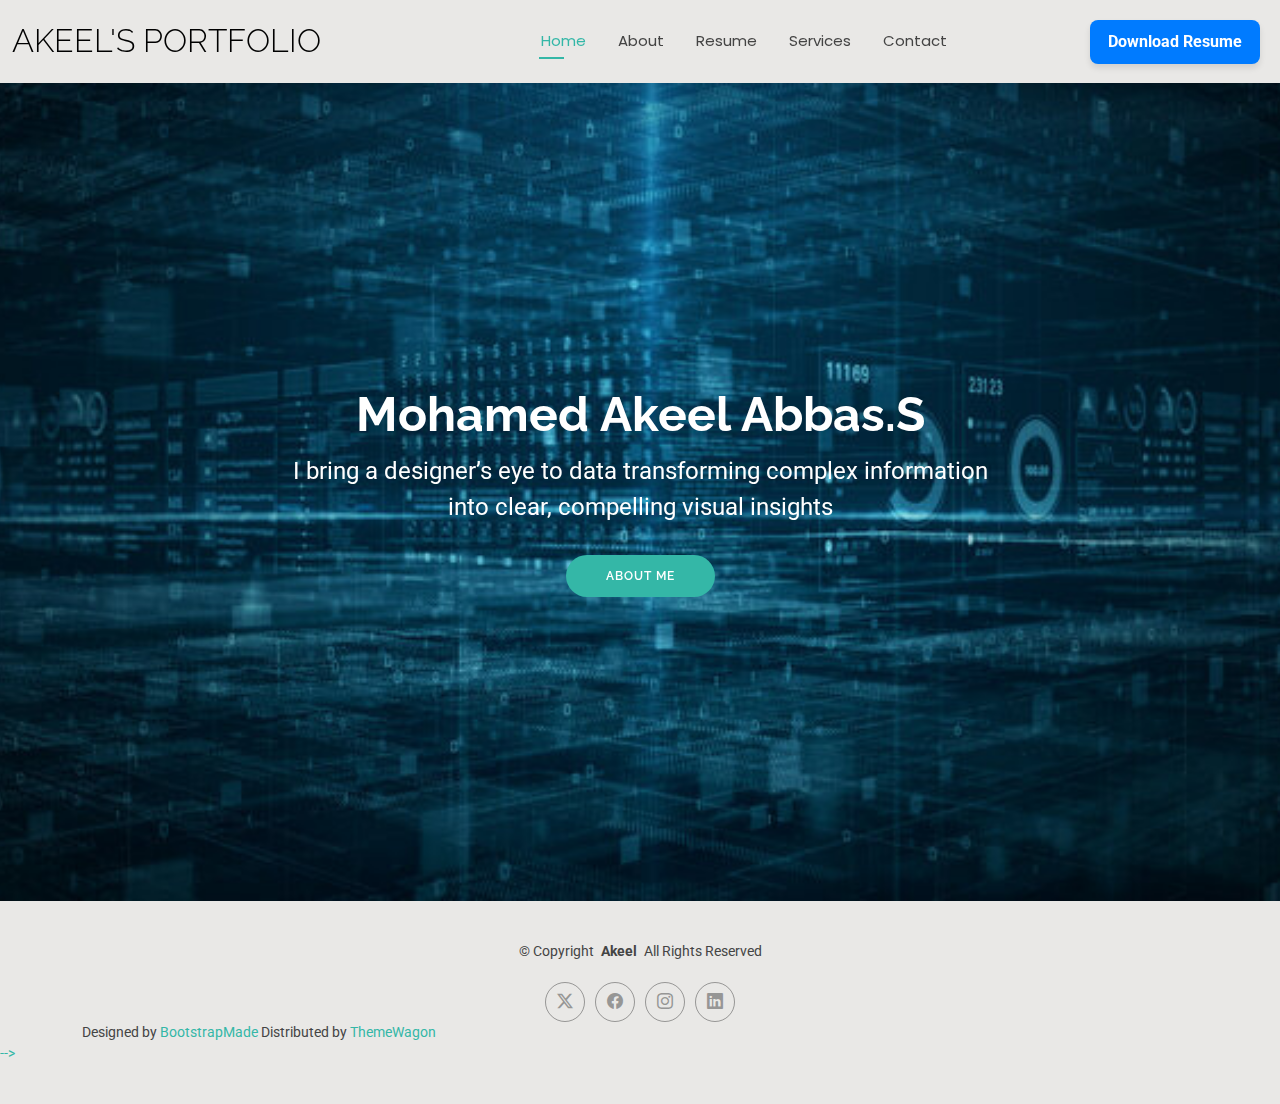
<file: index.html>
<!DOCTYPE html>
<html lang="en">

<head>
  <meta charset="utf-8">
  <meta content="width=device-width, initial-scale=1.0" name="viewport">
  <title>Index - Akeel's Portfolio</title>
  <meta name="description" content="">
  <meta name="keywords" content="">

  <!-- Favicons -->
  <link href="assets/img/favicon.png" rel="icon">
  <link href="assets/img/apple-touch-icon.png" rel="apple-touch-icon">

  <!-- Fonts -->
  <link href="https://fonts.googleapis.com" rel="preconnect">
  <link href="https://fonts.gstatic.com" rel="preconnect" crossorigin>
  <link href="https://fonts.googleapis.com/css2?family=Roboto:ital,wght@0,100;0,300;0,400;0,500;0,700;0,900;1,100;1,300;1,400;1,500;1,700;1,900&family=Poppins:ital,wght@0,100;0,200;0,300;0,400;0,500;0,600;0,700;0,800;0,900;1,100;1,200;1,300;1,400;1,500;1,600;1,700;1,800;1,900&family=Raleway:ital,wght@0,100;0,200;0,300;0,400;0,500;0,600;0,700;0,800;0,900;1,100;1,200;1,300;1,400;1,500;1,600;1,700;1,800;1,900&display=swap" rel="stylesheet">

  <!-- Vendor CSS Files -->
  <link href="assets/vendor/bootstrap/css/bootstrap.min.css" rel="stylesheet">
  <link href="assets/vendor/bootstrap-icons/bootstrap-icons.css" rel="stylesheet">
  <link href="assets/vendor/aos/aos.css" rel="stylesheet">
  <link href="assets/vendor/swiper/swiper-bundle.min.css" rel="stylesheet">
  <link href="assets/vendor/glightbox/css/glightbox.min.css" rel="stylesheet">

  <!-- Main CSS File -->
  <link href="assets/css/main.css" rel="stylesheet">

  <!-- =======================================================
  * Template Name: Kelly
  * Template URL: https://bootstrapmade.com/kelly-free-bootstrap-cv-resume-html-template/
  * Updated: Aug 07 2024 with Bootstrap v5.3.3
  * Author: BootstrapMade.com
  * License: https://bootstrapmade.com/license/
  ======================================================== -->
</head>

<body class="index-page">

  <a href="assets/img/Akeel ML CV.pdf" download class="download-btn">Download Resume</a>
  <style>
    .download-btn {
      position: fixed;
      top: 20px;
      right: 20px;
      background-color: #007bff;
      color: white;
      padding: 10px 18px;
      text-decoration: none;
      border-radius: 8px;
      font-weight: bold;
      box-shadow: 0 4px 6px rgba(0,0,0,0.1);
      transition: background-color 0.3s ease;
      z-index: 999;
    }
    
    .download-btn:hover {
      background-color: #0056b3;
    }
    </style>
    

  <header id="header" class="header d-flex align-items-center light-background sticky-top">
    <div class="container-fluid position-relative d-flex align-items-center justify-content-between">

      <a href="index.html" class="logo d-flex align-items-center me-auto me-xl-0">
        <!-- Uncomment the line below if you also wish to use an image logo -->
        <!-- <img src="assets/img/logo.png" alt=""> -->
        <h1 class="sitename">Akeel's Portfolio</h1>
      </a>

      <nav id="navmenu" class="navmenu">
        <ul>
          <li><a href="index.html" class="active">Home</a></li>
          <li><a href="about.html">About</a></li>
          <li><a href="resume.html">Resume</a></li>
          <li><a href="services.html">Services</a></li>
         
          <li><a href="contact.html">Contact</a></li>
        </ul>
        <i class="mobile-nav-toggle d-xl-none bi bi-list"></i>
      </nav>

      <div class="header-social-links">
        <a href="#" class="twitter"><i class="bi bi-twitter-x"></i></a>
        <a href="#" class="facebook"><i class="bi bi-facebook"></i></a>
        <a href="#" class="instagram"><i class="bi bi-instagram"></i></a>
        <a href="#" class="linkedin"><i class="bi bi-linkedin"></i></a>
      </div>

    </div>
  </header>

  <main class="main">

    <!-- Hero Section -->
    <section id="hero" class="hero section">

      <img src="assets/img/DA.jpg" alt="" data-aos="fade-in">

      <div class="container text-center" data-aos="zoom-out" data-aos-delay="100">
        <div class="row justify-content-center">
          <div class="col-lg-8" style="color: white;">
            <h2 style="color: white;">Mohamed Akeel Abbas.S</h2>
            <p style="color: white;">I bring a designer’s eye to data transforming complex information into clear, compelling visual insights</p>
            <a href="about.html" class="btn-get-started" style="color: white;">About Me</a>
          </div>
          
        </div>
      </div>

    </section><!-- /Hero Section -->

  </main>

  <footer id="footer" class="footer light-background">

    <div class="container">
      <div class="copyright text-center ">
        <p>© <span>Copyright</span> <strong class="px-1 sitename">Akeel</strong> <span>All Rights Reserved<br></span></p>
      </div>
      <div class="social-links d-flex justify-content-center">
        <a href=""><i class="bi bi-twitter-x"></i></a>
        <a href=""><i class="bi bi-facebook"></i></a>
        <a href=""><i class="bi bi-instagram"></i></a>
        <a href=""><i class="bi bi-linkedin"></i></a>
      </div>
<!--       <div class="credits">
        <!-- All the links in the footer should remain intact. -->
        <!-- You can delete the links only if you've purchased the pro version. -->
        <!-- Licensing information: https://bootstrapmade.com/license/ -->
        <!-- Purchase the pro version with working PHP/AJAX contact form: [buy-url] -->
        Designed by <a href="https://bootstrapmade.com/">BootstrapMade</a> Distributed by <a href=“https://themewagon.com>ThemeWagon
      </div> -->
    </div>

  </footer>

  <!-- Scroll Top -->
  <a href="#" id="scroll-top" class="scroll-top d-flex align-items-center justify-content-center"><i class="bi bi-arrow-up-short"></i></a>

  <!-- Preloader -->
  <div id="preloader"></div>

  <!-- Vendor JS Files -->
  <script src="assets/vendor/bootstrap/js/bootstrap.bundle.min.js"></script>
  <script src="assets/vendor/php-email-form/validate.js"></script>
  <script src="assets/vendor/aos/aos.js"></script>
  <script src="assets/vendor/waypoints/noframework.waypoints.js"></script>
  <script src="assets/vendor/purecounter/purecounter_vanilla.js"></script>
  <script src="assets/vendor/swiper/swiper-bundle.min.js"></script>
  <script src="assets/vendor/glightbox/js/glightbox.min.js"></script>
  <script src="assets/vendor/imagesloaded/imagesloaded.pkgd.min.js"></script>
  <script src="assets/vendor/isotope-layout/isotope.pkgd.min.js"></script>

  <!-- Main JS File -->
  <script src="assets/js/main.js"></script>

</body>

</html>
</file>
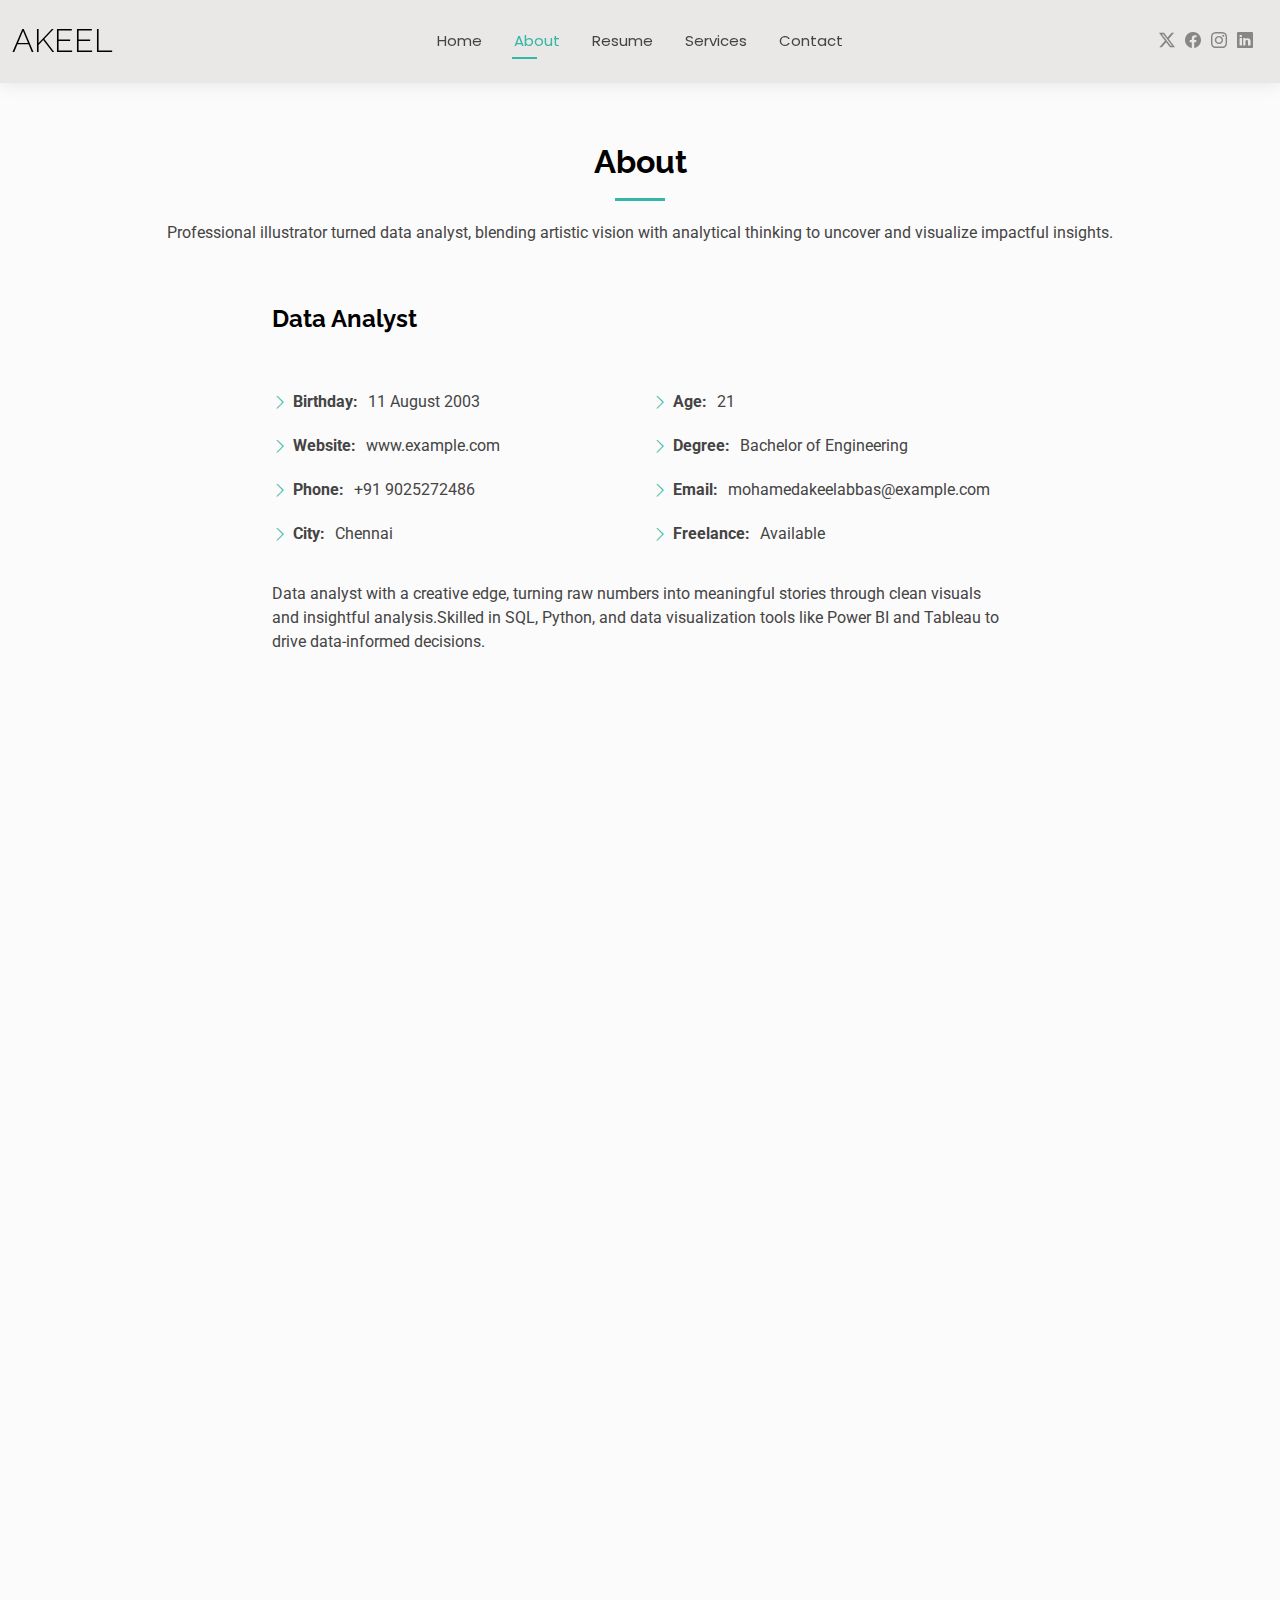
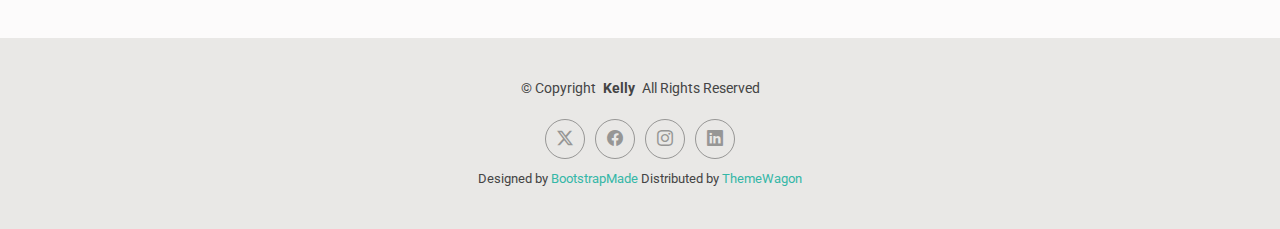
<file: about.html>
<!DOCTYPE html>
<html lang="en">

<head>
  <meta charset="utf-8">
  <meta content="width=device-width, initial-scale=1.0" name="viewport">
  <title>About - Akeel's Portfolio</title>
  <meta name="description" content="">
  <meta name="keywords" content="">

  <!-- Favicons -->
  <link href="assets/img/favicon.png" rel="icon">
  <link href="assets/img/apple-touch-icon.png" rel="apple-touch-icon">

  <!-- Fonts -->
  <link href="https://fonts.googleapis.com" rel="preconnect">
  <link href="https://fonts.gstatic.com" rel="preconnect" crossorigin>
  <link href="https://fonts.googleapis.com/css2?family=Roboto:ital,wght@0,100;0,300;0,400;0,500;0,700;0,900;1,100;1,300;1,400;1,500;1,700;1,900&family=Poppins:ital,wght@0,100;0,200;0,300;0,400;0,500;0,600;0,700;0,800;0,900;1,100;1,200;1,300;1,400;1,500;1,600;1,700;1,800;1,900&family=Raleway:ital,wght@0,100;0,200;0,300;0,400;0,500;0,600;0,700;0,800;0,900;1,100;1,200;1,300;1,400;1,500;1,600;1,700;1,800;1,900&display=swap" rel="stylesheet">

  <!-- Vendor CSS Files -->
  <link href="assets/vendor/bootstrap/css/bootstrap.min.css" rel="stylesheet">
  <link href="assets/vendor/bootstrap-icons/bootstrap-icons.css" rel="stylesheet">
  <link href="assets/vendor/aos/aos.css" rel="stylesheet">
  <link href="assets/vendor/swiper/swiper-bundle.min.css" rel="stylesheet">
  <link href="assets/vendor/glightbox/css/glightbox.min.css" rel="stylesheet">

  <!-- Main CSS File -->
  <link href="assets/css/main.css" rel="stylesheet">

  <!-- =======================================================
  * Template Name: Kelly
  * Template URL: https://bootstrapmade.com/kelly-free-bootstrap-cv-resume-html-template/
  * Updated: Aug 07 2024 with Bootstrap v5.3.3
  * Author: BootstrapMade.com
  * License: https://bootstrapmade.com/license/
  ======================================================== -->
</head>

<body class="about-page">

  <header id="header" class="header d-flex align-items-center light-background sticky-top">
    <div class="container-fluid position-relative d-flex align-items-center justify-content-between">

      <a href="index.html" class="logo d-flex align-items-center me-auto me-xl-0">
        <!-- Uncomment the line below if you also wish to use an image logo -->
        <!-- <img src="assets/img/logo.png" alt=""> -->
        <h1 class="sitename">AKEEL</h1>
      </a>

      <nav id="navmenu" class="navmenu">
        <ul>
          <li><a href="index.html">Home</a></li>
          <li><a href="about.html" class="active">About</a></li>
          <li><a href="resume.html">Resume</a></li>
          <li><a href="services.html">Services</a></li>
            
          <li><a href="contact.html">Contact</a></li>
        </ul>
        <i class="mobile-nav-toggle d-xl-none bi bi-list"></i>
      </nav>

      <div class="header-social-links">
        <a href="#" class="twitter"><i class="bi bi-twitter-x"></i></a>
        <a href="#" class="facebook"><i class="bi bi-facebook"></i></a>
        <a href="#" class="instagram"><i class="bi bi-instagram"></i></a>
        <a href="#" class="linkedin"><i class="bi bi-linkedin"></i></a>
      </div>

    </div>
  </header>

  <main class="main">

    <!-- About Section -->
    <section id="about" class="about section">

      <!-- Section Title -->
      <div class="container section-title" data-aos="fade-up">
        <h2>About</h2>
        <p>Professional illustrator turned data analyst, blending artistic vision with analytical thinking to uncover and visualize impactful insights.</p>
      </div><!-- End Section Title -->

      <div class="container" data-aos="fade-up" data-aos-delay="100">

        <div class="row gy-4 justify-content-center">
          <!-- ADD images here  -->
          <!-- <div class="col-lg-4"> -->
            <!-- <img src="assets/img/profile-img.jpg" class="img-fluid" alt=""> -->
          <!-- </div> -->
          <div class="col-lg-8 content">
            <h2>Data Analyst </h2>
            <p class="fst-italic py-3">
              
            </p>
            <div class="row">
              <div class="col-lg-6">
                <ul>
                  <li><i class="bi bi-chevron-right"></i> <strong>Birthday:</strong> <span>11 August 2003</span></li>
                  <li><i class="bi bi-chevron-right"></i> <strong>Website:</strong> <span>www.example.com</span></li>
                  <li><i class="bi bi-chevron-right"></i> <strong>Phone:</strong> <span>+91 9025272486</span></li>
                  <li><i class="bi bi-chevron-right"></i> <strong>City:</strong> <span>Chennai</span></li>
                </ul>
              </div>
              <div class="col-lg-6">
                <ul>
                  <li><i class="bi bi-chevron-right"></i> <strong>Age:</strong> <span>21</span></li>
                  <li><i class="bi bi-chevron-right"></i> <strong>Degree:</strong> <span>Bachelor of Engineering</span></li>
                  <li><i class="bi bi-chevron-right"></i> <strong>Email:</strong> <span>mohamedakeelabbas@example.com</span></li>
                  <li><i class="bi bi-chevron-right"></i> <strong>Freelance:</strong> <span>Available</span></li>
                </ul>
              </div>
            </div>
            <p class="py-3">
              Data analyst with a creative edge, turning raw numbers into meaningful stories through clean visuals and insightful analysis.Skilled in SQL, Python, and data visualization tools like Power BI and Tableau to drive data-informed decisions.
            </p>
          </div>
        </div>

      </div>

    </section><!-- /About Section -->

    <!-- Skills Section -->
    <section id="skills" class="skills section">

      <!-- Section Title -->
      <div class="container section-title" data-aos="fade-up">
        <h2>Skills</h2>
      </div><!-- End Section Title -->

      <div class="container" data-aos="fade-up" data-aos-delay="100">

        <div class="row skills-content skills-animation">

          <div class="col-lg-6">

            <div class="progress">
              <span class="skill"><span>Python</span> <i class="val">85%</i></span>
              <div class="progress-bar-wrap">
                <div class="progress-bar" role="progressbar" aria-valuenow="85" aria-valuemin="0" aria-valuemax="100"></div>
              </div>
            </div><!-- End Skills Item -->

            <div class="progress">
              <span class="skill"><span>Excel</span> <i class="val">90%</i></span>
              <div class="progress-bar-wrap">
                <div class="progress-bar" role="progressbar" aria-valuenow="90" aria-valuemin="0" aria-valuemax="100"></div>
              </div>
            </div><!-- End Skills Item -->

            <div class="progress">
              <span class="skill"><span>Power BI </span> <i class="val">90%</i></span>
              <div class="progress-bar-wrap">
                <div class="progress-bar" role="progressbar" aria-valuenow="90" aria-valuemin="0" aria-valuemax="100"></div>
              </div>
            </div><!-- End Skills Item -->

          </div>

          <div class="col-lg-6">

            <div class="progress">
              <span class="skill"><span>SQL</span> <i class="val">75%</i></span>
              <div class="progress-bar-wrap">
                <div class="progress-bar" role="progressbar" aria-valuenow="75" aria-valuemin="0" aria-valuemax="100"></div>
              </div>
            </div><!-- End Skills Item -->

            <div class="progress">
              <span class="skill"><span>Tableau</span> <i class="val">90%</i></span>
              <div class="progress-bar-wrap">
                <div class="progress-bar" role="progressbar" aria-valuenow="90" aria-valuemin="0" aria-valuemax="100"></div>
              </div>
            </div><!-- End Skills Item -->

            <div class="progress">
              <span class="skill"><span>Photoshop</span> <i class="val">55%</i></span>
              <div class="progress-bar-wrap">
                <div class="progress-bar" role="progressbar" aria-valuenow="55" aria-valuemin="0" aria-valuemax="100"></div>
              </div>
            </div><!-- End Skills Item -->

          </div>

        </div>

      </div>

    </section><!-- /Skills Section -->

    <!-- Stats Section -->
    <section id="stats" class="stats section">

      <!-- Section Title -->
      <div class="container section-title" data-aos="fade-up">
        <h2>Facts</h2>
      </div><!-- End Section Title -->

      <div class="container" data-aos="fade-up" data-aos-delay="100">

        <div class="row gy-4">

          <div class="col-lg-3 col-md-6">
            <div class="stats-item text-center w-100 h-100">
              <span data-purecounter-start="0" data-purecounter-end="Nil" data-purecounter-duration="1" class="purecounter"></span>
              <p>Clients</p>
            </div>
          </div><!-- End Stats Item -->

          <div class="col-lg-3 col-md-6">
            <div class="stats-item text-center w-100 h-100">
              <span data-purecounter-start="0" data-purecounter-end="5" data-purecounter-duration="1" class="purecounter"></span>
              <p>Projects</p>
            </div>
          </div><!-- End Stats Item -->

          <div class="col-lg-3 col-md-6">
            <div class="stats-item text-center w-100 h-100">
              <span data-purecounter-start="0" data-purecounter-end="60" data-purecounter-duration="1" class="purecounter"></span>
              <p>Hours Of Support</p>
            </div>
          </div><!-- End Stats Item -->

          <div class="col-lg-3 col-md-6">
            <div class="stats-item text-center w-100 h-100">
              <span data-purecounter-start="0" data-purecounter-end="Nil" data-purecounter-duration="1" class="purecounter"></span>
              <p>Workers</p>
            </div>
          </div><!-- End Stats Item -->

        </div>

      </div>

    </section><!-- /Stats Section -->

    <!-- Testimonials Section
    <section id="testimonials" class="testimonials section">

      <!-- Section Title -->
      

      <div class="container" data-aos="fade-up" data-aos-delay="100">

        <div class="swiper init-swiper">
          <script type="application/json" class="swiper-config">
            {
              "loop": true,
              "speed": 600,
              "autoplay": {
                "delay": 5000
              },
              "slidesPerView": "auto",
              "pagination": {
                "el": ".swiper-pagination",
                "type": "bullets",
                "clickable": true
              }
            }
          </script>

           

          </div>
          <div class="swiper-pagination"></div>
        </div>

      </div>

    </section><!-- /Testimonials Section -->

  </main>

  <footer id="footer" class="footer light-background">

    <div class="container">
      <div class="copyright text-center ">
        <p>© <span>Copyright</span> <strong class="px-1 sitename">Kelly</strong> <span>All Rights Reserved<br></span></p>
      </div>
      <div class="social-links d-flex justify-content-center">
        <a href=""><i class="bi bi-twitter-x"></i></a>
        <a href=""><i class="bi bi-facebook"></i></a>
        <a href=""><i class="bi bi-instagram"></i></a>
        <a href=""><i class="bi bi-linkedin"></i></a>
      </div>
      <div class="credits">
        <!-- All the links in the footer should remain intact. -->
        <!-- You can delete the links only if you've purchased the pro version. -->
        <!-- Licensing information: https://bootstrapmade.com/license/ -->
        <!-- Purchase the pro version with working PHP/AJAX contact form: [buy-url] -->
        Designed by <a href="https://bootstrapmade.com/">BootstrapMade</a> Distributed by <a href=“https://themewagon.com>ThemeWagon
      </div>
    </div>

  </footer>

  <!-- Scroll Top -->
  <a href="#" id="scroll-top" class="scroll-top d-flex align-items-center justify-content-center"><i class="bi bi-arrow-up-short"></i></a>

  <!-- Preloader -->
  <div id="preloader"></div>

  <!-- Vendor JS Files -->
  <script src="assets/vendor/bootstrap/js/bootstrap.bundle.min.js"></script>
  <script src="assets/vendor/php-email-form/validate.js"></script>
  <script src="assets/vendor/aos/aos.js"></script>
  <script src="assets/vendor/waypoints/noframework.waypoints.js"></script>
  <script src="assets/vendor/purecounter/purecounter_vanilla.js"></script>
  <script src="assets/vendor/swiper/swiper-bundle.min.js"></script>
  <script src="assets/vendor/glightbox/js/glightbox.min.js"></script>
  <script src="assets/vendor/imagesloaded/imagesloaded.pkgd.min.js"></script>
  <script src="assets/vendor/isotope-layout/isotope.pkgd.min.js"></script>

  <!-- Main JS File -->
  <script src="assets/js/main.js"></script>

</body>

</html>
</file>
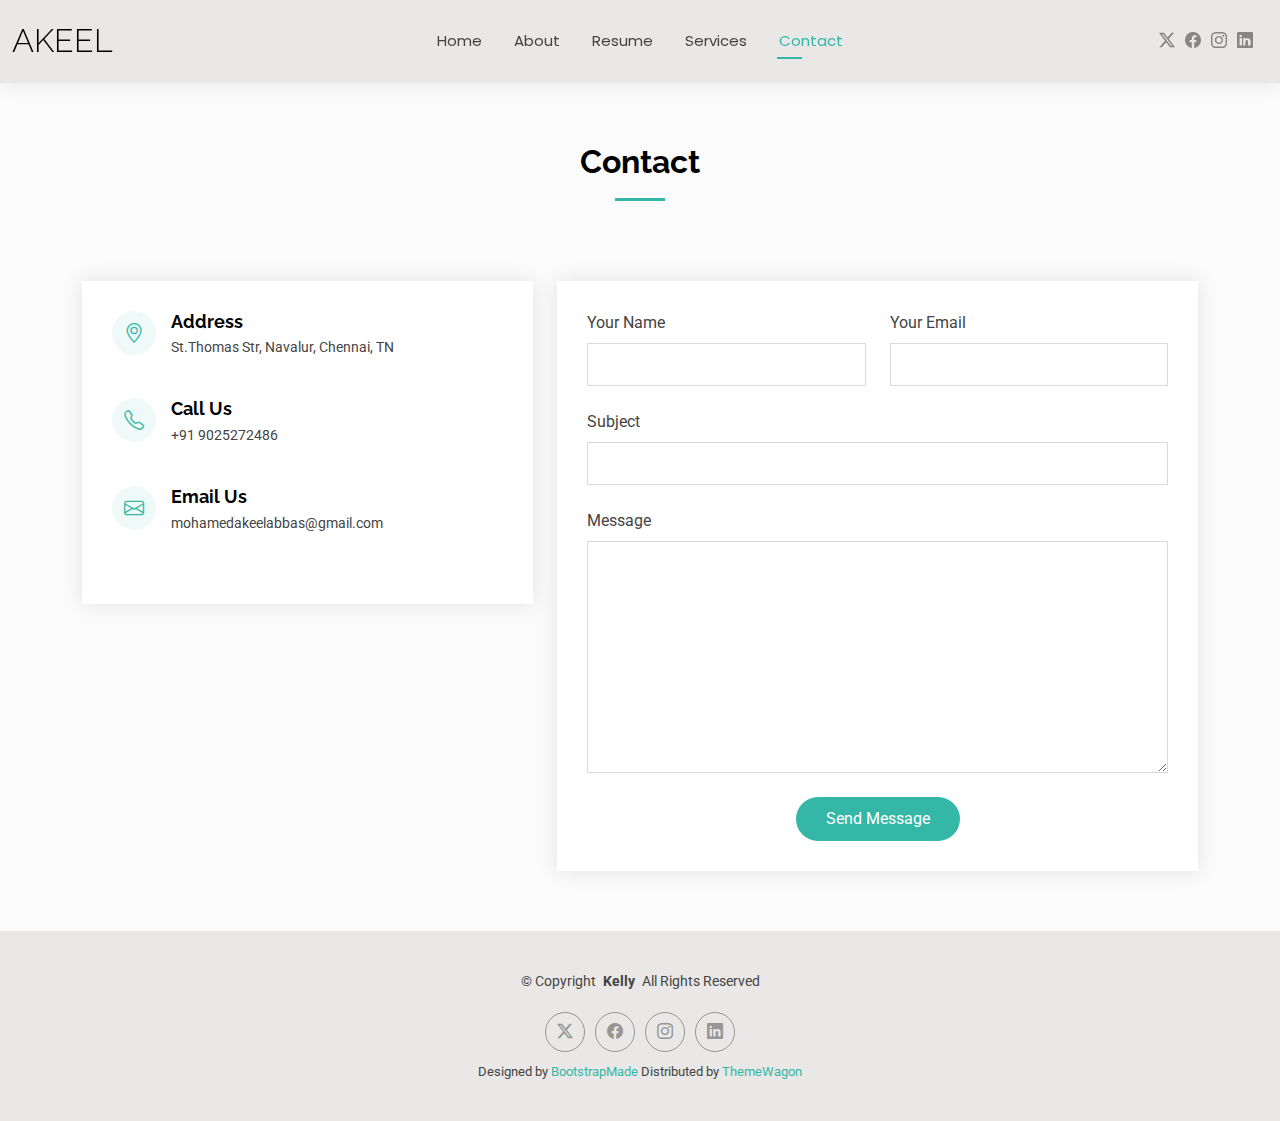
<file: contact.html>
<!DOCTYPE html>
<html lang="en">

<head>
  <meta charset="utf-8">
  <meta content="width=device-width, initial-scale=1.0" name="viewport">
  <title>Contact - Kelly Bootstrap Template</title>
  <meta name="description" content="">
  <meta name="keywords" content="">

  <!-- Favicons -->
  <link href="assets/img/favicon.png" rel="icon">
  <link href="assets/img/apple-touch-icon.png" rel="apple-touch-icon">

  <!-- Fonts -->
  <link href="https://fonts.googleapis.com" rel="preconnect">
  <link href="https://fonts.gstatic.com" rel="preconnect" crossorigin>
  <link href="https://fonts.googleapis.com/css2?family=Roboto:ital,wght@0,100;0,300;0,400;0,500;0,700;0,900;1,100;1,300;1,400;1,500;1,700;1,900&family=Poppins:ital,wght@0,100;0,200;0,300;0,400;0,500;0,600;0,700;0,800;0,900;1,100;1,200;1,300;1,400;1,500;1,600;1,700;1,800;1,900&family=Raleway:ital,wght@0,100;0,200;0,300;0,400;0,500;0,600;0,700;0,800;0,900;1,100;1,200;1,300;1,400;1,500;1,600;1,700;1,800;1,900&display=swap" rel="stylesheet">

  <!-- Vendor CSS Files -->
  <link href="assets/vendor/bootstrap/css/bootstrap.min.css" rel="stylesheet">
  <link href="assets/vendor/bootstrap-icons/bootstrap-icons.css" rel="stylesheet">
  <link href="assets/vendor/aos/aos.css" rel="stylesheet">
  <link href="assets/vendor/swiper/swiper-bundle.min.css" rel="stylesheet">
  <link href="assets/vendor/glightbox/css/glightbox.min.css" rel="stylesheet">

  <!-- Main CSS File -->
  <link href="assets/css/main.css" rel="stylesheet">

  <!-- =======================================================
  * Template Name: Kelly
  * Template URL: https://bootstrapmade.com/kelly-free-bootstrap-cv-resume-html-template/
  * Updated: Aug 07 2024 with Bootstrap v5.3.3
  * Author: BootstrapMade.com
  * License: https://bootstrapmade.com/license/
  ======================================================== -->
</head>

<body class="contact-page">

  <header id="header" class="header d-flex align-items-center light-background sticky-top">
    <div class="container-fluid position-relative d-flex align-items-center justify-content-between">

      <a href="index.html" class="logo d-flex align-items-center me-auto me-xl-0">
        <!-- Uncomment the line below if you also wish to use an image logo -->
        <!-- <img src="assets/img/logo.png" alt=""> -->
        <h1 class="sitename">AKEEL</h1>
      </a>

      <nav id="navmenu" class="navmenu">
        <ul>
          <li><a href="index.html">Home</a></li>
          <li><a href="about.html">About</a></li>
          <li><a href="resume.html">Resume</a></li>
          <li><a href="services.html">Services</a></li>
          
          <li><a href="contact.html" class="active">Contact</a></li>
        </ul>
        <i class="mobile-nav-toggle d-xl-none bi bi-list"></i>
      </nav>

      <div class="header-social-links">
        <a href="#" class="twitter"><i class="bi bi-twitter-x"></i></a>
        <a href="#" class="facebook"><i class="bi bi-facebook"></i></a>
        <a href="#" class="instagram"><i class="bi bi-instagram"></i></a>
        <a href="#" class="linkedin"><i class="bi bi-linkedin"></i></a>
      </div>

    </div>
  </header>

  <main class="main">

    <!-- Contact Section -->
    <section id="contact" class="contact section">

      <!-- Section Title -->
      <div class="container section-title" data-aos="fade-up">
        <h2>Contact</h2>
      </div><!-- End Section Title -->

      <div class="container" data-aos="fade-up" data-aos-delay="100">

        <div class="row gy-4">

          <div class="col-lg-5">

            <div class="info-wrap">
              <div class="info-item d-flex" data-aos="fade-up" data-aos-delay="200">
                <i class="bi bi-geo-alt flex-shrink-0"></i>
                <div>
                  <h3>Address</h3>
                  <p>St.Thomas Str, Navalur, Chennai, TN</p>
                </div>
              </div><!-- End Info Item -->

              <div class="info-item d-flex" data-aos="fade-up" data-aos-delay="300">
                <i class="bi bi-telephone flex-shrink-0"></i>
                <div>
                  <h3>Call Us</h3>
                  <p>+91 9025272486</p>
                </div>
              </div><!-- End Info Item -->

              <div class="info-item d-flex" data-aos="fade-up" data-aos-delay="400">
                <i class="bi bi-envelope flex-shrink-0"></i>
                <div>
                  <h3>Email Us</h3>
                  <p>mohamedakeelabbas@gmail.com</p>
                </div>
              </div><!-- End Info Item -->

            </div>
          </div>

          <div class="col-lg-7">
            <form id="contact-form" method="POST" class="php-email-form" data-aos="fade-up" data-aos-delay="200">
              <div class="row gy-4">
            
                <div class="col-md-6">
                  <label for="name-field" class="pb-2">Your Name</label>
                  <input type="text" name="name" id="name-field" class="form-control" required>
                </div>
            
                <div class="col-md-6">
                  <label for="email-field" class="pb-2">Your Email</label>
                  <input type="email" class="form-control" name="email" id="email-field" required>
                </div>
            
                <div class="col-md-12">
                  <label for="subject-field" class="pb-2">Subject</label>
                  <input type="text" class="form-control" name="subject" id="subject-field" required>
                </div>
            
                <div class="col-md-12">
                  <label for="message-field" class="pb-2">Message</label>
                  <textarea class="form-control" name="message" rows="10" id="message-field" required></textarea>
                </div>
            
                <input type="hidden" name="access_key" value="69be6910-5818-45b8-8f2f-47fe6caa2a46">
            
                <div class="col-md-12 text-center">
                  <div class="loading" style="display: none;">Loading</div>
                  <div class="error-message" style="display: none;"></div>
                  <div class="sent-message" style="display: none;">Your message has been sent. Thank you!</div>
                  <button type="submit">Send Message</button>
                </div>
            
              </div>
            </form>
            
          </div><!-- End Contact Form -->

        </div>

      </div>

    </section><!-- /Contact Section -->

  </main>

  <footer id="footer" class="footer light-background">

    <div class="container">
      <div class="copyright text-center ">
        <p>© <span>Copyright</span> <strong class="px-1 sitename">Kelly</strong> <span>All Rights Reserved<br></span></p>
      </div>
      <div class="social-links d-flex justify-content-center">
        <a href=""><i class="bi bi-twitter-x"></i></a>
        <a href=""><i class="bi bi-facebook"></i></a>
        <a href=""><i class="bi bi-instagram"></i></a>
        <a href=""><i class="bi bi-linkedin"></i></a>
      </div>
      <div class="credits">
        <!-- All the links in the footer should remain intact. -->
        <!-- You can delete the links only if you've purchased the pro version. -->
        <!-- Licensing information: https://bootstrapmade.com/license/ -->
        <!-- Purchase the pro version with working PHP/AJAX contact form: [buy-url] -->
        Designed by <a href="https://bootstrapmade.com/">BootstrapMade</a> Distributed by <a href=“https://themewagon.com>ThemeWagon
      </div>
    </div>

  </footer>

  <!-- Scroll Top -->
  <a href="#" id="scroll-top" class="scroll-top d-flex align-items-center justify-content-center"><i class="bi bi-arrow-up-short"></i></a>

  <!-- Preloader -->
  <div id="preloader"></div>

  <!-- Vendor JS Files -->
  <script src="assets/vendor/bootstrap/js/bootstrap.bundle.min.js"></script>
  <script src="assets/vendor/php-email-form/validate.js"></script>
  <script src="assets/vendor/aos/aos.js"></script>
  <script src="assets/vendor/waypoints/noframework.waypoints.js"></script>
  <script src="assets/vendor/purecounter/purecounter_vanilla.js"></script>
  <script src="assets/vendor/swiper/swiper-bundle.min.js"></script>
  <script src="assets/vendor/glightbox/js/glightbox.min.js"></script>
  <script src="assets/vendor/imagesloaded/imagesloaded.pkgd.min.js"></script>
  <script src="assets/vendor/isotope-layout/isotope.pkgd.min.js"></script>

  <!-- Main JS File -->
  <script src="assets/js/main.js"></script>
  <script>
    const form = document.getElementById('contact-form');
    const loading = document.querySelector('.loading');
    const errorMsg = document.querySelector('.error-message');
    const sentMsg = document.querySelector('.sent-message');
  
    form.addEventListener('submit', function (e) {
      e.preventDefault();
      
      loading.style.display = 'block';
      errorMsg.style.display = 'none';
      sentMsg.style.display = 'none';
  
      const formData = new FormData(form);
  
      fetch('https://api.web3forms.com/submit', {
        method: 'POST',
        body: formData
      })
      .then(response => response.json())
      .then(data => {
        loading.style.display = 'none';
  
        if (data.success) {
          sentMsg.style.display = 'block';
          form.reset();
        } else {
          errorMsg.innerText = data.message;
          errorMsg.style.display = 'block';
        }
      })
      .catch(error => {
        loading.style.display = 'none';
        errorMsg.innerText = 'An error occurred. Please try again.';
        errorMsg.style.display = 'block';
      });
    });
  </script>
  
</body>

</html>
</file>
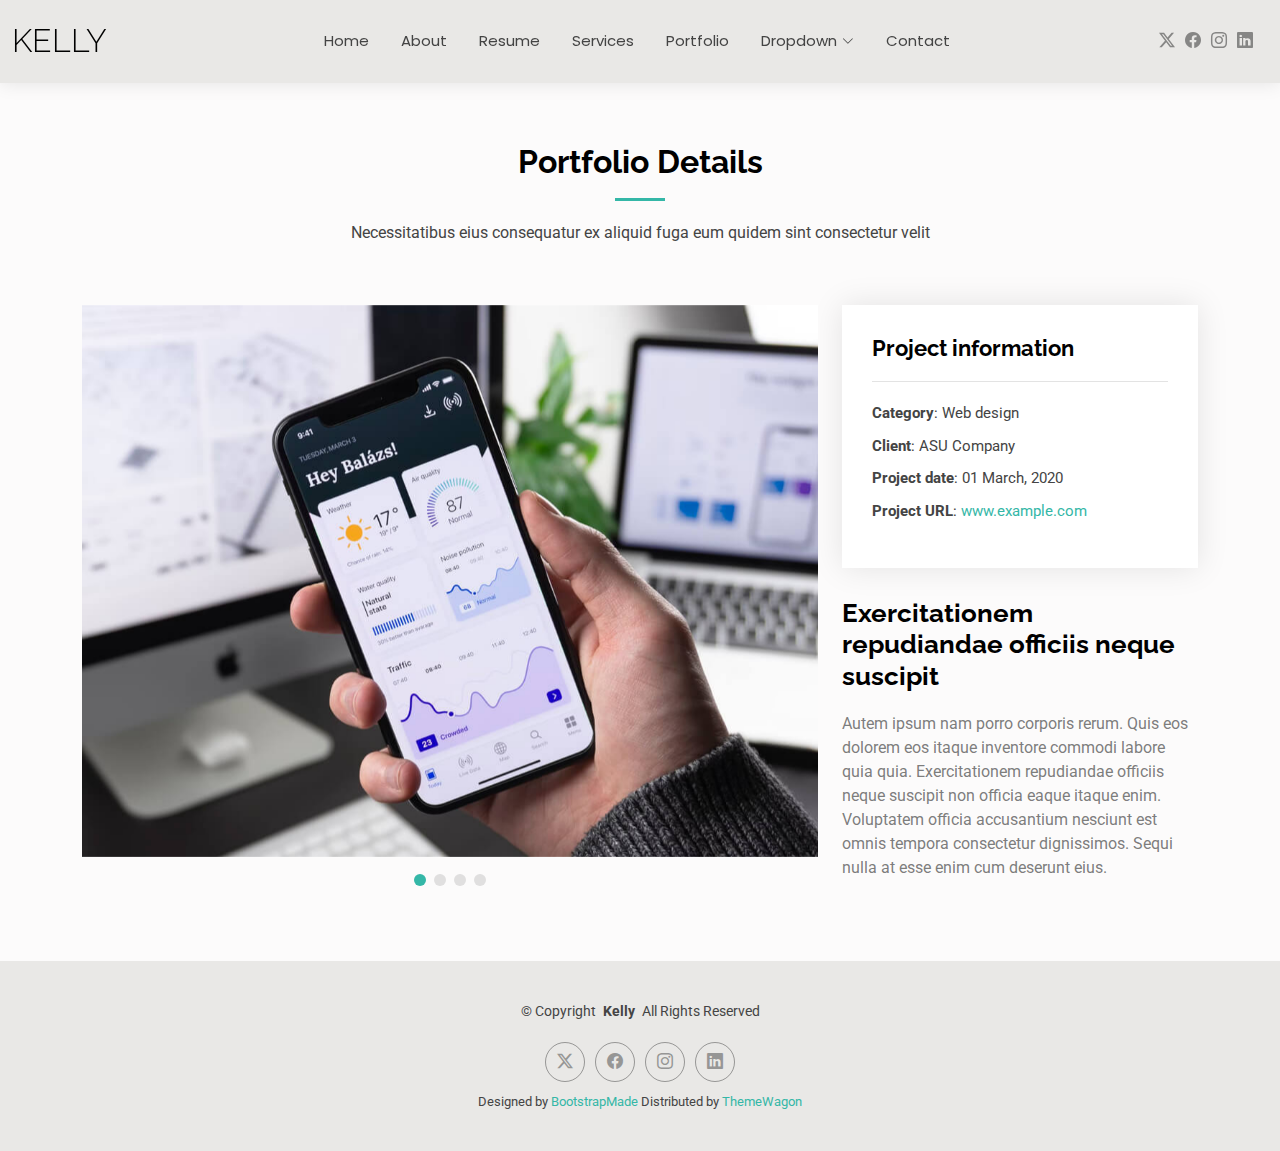
<file: portfolio-details.html>
<!DOCTYPE html>
<html lang="en">

<head>
  <meta charset="utf-8">
  <meta content="width=device-width, initial-scale=1.0" name="viewport">
  <title>Portfolio Details - Kelly Bootstrap Template</title>
  <meta name="description" content="">
  <meta name="keywords" content="">

  <!-- Favicons -->
  <link href="assets/img/favicon.png" rel="icon">
  <link href="assets/img/apple-touch-icon.png" rel="apple-touch-icon">

  <!-- Fonts -->
  <link href="https://fonts.googleapis.com" rel="preconnect">
  <link href="https://fonts.gstatic.com" rel="preconnect" crossorigin>
  <link href="https://fonts.googleapis.com/css2?family=Roboto:ital,wght@0,100;0,300;0,400;0,500;0,700;0,900;1,100;1,300;1,400;1,500;1,700;1,900&family=Poppins:ital,wght@0,100;0,200;0,300;0,400;0,500;0,600;0,700;0,800;0,900;1,100;1,200;1,300;1,400;1,500;1,600;1,700;1,800;1,900&family=Raleway:ital,wght@0,100;0,200;0,300;0,400;0,500;0,600;0,700;0,800;0,900;1,100;1,200;1,300;1,400;1,500;1,600;1,700;1,800;1,900&display=swap" rel="stylesheet">

  <!-- Vendor CSS Files -->
  <link href="assets/vendor/bootstrap/css/bootstrap.min.css" rel="stylesheet">
  <link href="assets/vendor/bootstrap-icons/bootstrap-icons.css" rel="stylesheet">
  <link href="assets/vendor/aos/aos.css" rel="stylesheet">
  <link href="assets/vendor/swiper/swiper-bundle.min.css" rel="stylesheet">
  <link href="assets/vendor/glightbox/css/glightbox.min.css" rel="stylesheet">

  <!-- Main CSS File -->
  <link href="assets/css/main.css" rel="stylesheet">

  <!-- =======================================================
  * Template Name: Kelly
  * Template URL: https://bootstrapmade.com/kelly-free-bootstrap-cv-resume-html-template/
  * Updated: Aug 07 2024 with Bootstrap v5.3.3
  * Author: BootstrapMade.com
  * License: https://bootstrapmade.com/license/
  ======================================================== -->
</head>

<body class="portfolio-details-page">

  <header id="header" class="header d-flex align-items-center light-background sticky-top">
    <div class="container-fluid position-relative d-flex align-items-center justify-content-between">

      <a href="index.html" class="logo d-flex align-items-center me-auto me-xl-0">
        <!-- Uncomment the line below if you also wish to use an image logo -->
        <!-- <img src="assets/img/logo.png" alt=""> -->
        <h1 class="sitename">Kelly</h1>
      </a>

      <nav id="navmenu" class="navmenu">
        <ul>
          <li><a href="index.html">Home</a></li>
          <li><a href="about.html">About</a></li>
          <li><a href="resume.html">Resume</a></li>
          <li><a href="services.html">Services</a></li>
          <li><a href="portfolio.html">Portfolio</a></li>
          <li class="dropdown"><a href="#"><span>Dropdown</span> <i class="bi bi-chevron-down toggle-dropdown"></i></a>
            <ul>
              <li><a href="#">Dropdown 1</a></li>
              <li class="dropdown"><a href="#"><span>Deep Dropdown</span> <i class="bi bi-chevron-down toggle-dropdown"></i></a>
                <ul>
                  <li><a href="#">Deep Dropdown 1</a></li>
                  <li><a href="#">Deep Dropdown 2</a></li>
                  <li><a href="#">Deep Dropdown 3</a></li>
                  <li><a href="#">Deep Dropdown 4</a></li>
                  <li><a href="#">Deep Dropdown 5</a></li>
                </ul>
              </li>
              <li><a href="#">Dropdown 2</a></li>
              <li><a href="#">Dropdown 3</a></li>
              <li><a href="#">Dropdown 4</a></li>
            </ul>
          </li>
          <li><a href="contact.html">Contact</a></li>
        </ul>
        <i class="mobile-nav-toggle d-xl-none bi bi-list"></i>
      </nav>

      <div class="header-social-links">
        <a href="#" class="twitter"><i class="bi bi-twitter-x"></i></a>
        <a href="#" class="facebook"><i class="bi bi-facebook"></i></a>
        <a href="#" class="instagram"><i class="bi bi-instagram"></i></a>
        <a href="#" class="linkedin"><i class="bi bi-linkedin"></i></a>
      </div>

    </div>
  </header>

  <main class="main">

    <!-- Portfolio Details Section -->
    <section id="portfolio-details" class="portfolio-details section">

      <!-- Section Title -->
      <div class="container section-title" data-aos="fade-up">
        <h2>Portfolio Details</h2>
        <p>Necessitatibus eius consequatur ex aliquid fuga eum quidem sint consectetur velit</p>
      </div><!-- End Section Title -->

      <div class="container" data-aos="fade-up" data-aos-delay="100">

        <div class="row gy-4">

          <div class="col-lg-8">
            <div class="portfolio-details-slider swiper init-swiper">

              <script type="application/json" class="swiper-config">
                {
                  "loop": true,
                  "speed": 600,
                  "autoplay": {
                    "delay": 5000
                  },
                  "slidesPerView": "auto",
                  "pagination": {
                    "el": ".swiper-pagination",
                    "type": "bullets",
                    "clickable": true
                  }
                }
              </script>

              <div class="swiper-wrapper align-items-center">

                <div class="swiper-slide">
                  <img src="assets/img/portfolio/app-1.jpg" alt="">
                </div>

                <div class="swiper-slide">
                  <img src="assets/img/portfolio/product-1.jpg" alt="">
                </div>

                <div class="swiper-slide">
                  <img src="assets/img/portfolio/branding-1.jpg" alt="">
                </div>

                <div class="swiper-slide">
                  <img src="assets/img/portfolio/books-1.jpg" alt="">
                </div>

              </div>
              <div class="swiper-pagination"></div>
            </div>
          </div>

          <div class="col-lg-4">
            <div class="portfolio-info" data-aos="fade-up" data-aos-delay="200">
              <h3>Project information</h3>
              <ul>
                <li><strong>Category</strong>: Web design</li>
                <li><strong>Client</strong>: ASU Company</li>
                <li><strong>Project date</strong>: 01 March, 2020</li>
                <li><strong>Project URL</strong>: <a href="#">www.example.com</a></li>
              </ul>
            </div>
            <div class="portfolio-description" data-aos="fade-up" data-aos-delay="300">
              <h2>Exercitationem repudiandae officiis neque suscipit</h2>
              <p>
                Autem ipsum nam porro corporis rerum. Quis eos dolorem eos itaque inventore commodi labore quia quia. Exercitationem repudiandae officiis neque suscipit non officia eaque itaque enim. Voluptatem officia accusantium nesciunt est omnis tempora consectetur dignissimos. Sequi nulla at esse enim cum deserunt eius.
              </p>
            </div>
          </div>

        </div>

      </div>

    </section><!-- /Portfolio Details Section -->

  </main>

  <footer id="footer" class="footer light-background">

    <div class="container">
      <div class="copyright text-center ">
        <p>© <span>Copyright</span> <strong class="px-1 sitename">Kelly</strong> <span>All Rights Reserved<br></span></p>
      </div>
      <div class="social-links d-flex justify-content-center">
        <a href=""><i class="bi bi-twitter-x"></i></a>
        <a href=""><i class="bi bi-facebook"></i></a>
        <a href=""><i class="bi bi-instagram"></i></a>
        <a href=""><i class="bi bi-linkedin"></i></a>
      </div>
      <div class="credits">
        <!-- All the links in the footer should remain intact. -->
        <!-- You can delete the links only if you've purchased the pro version. -->
        <!-- Licensing information: https://bootstrapmade.com/license/ -->
        <!-- Purchase the pro version with working PHP/AJAX contact form: [buy-url] -->
        Designed by <a href="https://bootstrapmade.com/">BootstrapMade</a> Distributed by <a href=“https://themewagon.com>ThemeWagon
      </div>
    </div>

  </footer>

  <!-- Scroll Top -->
  <a href="#" id="scroll-top" class="scroll-top d-flex align-items-center justify-content-center"><i class="bi bi-arrow-up-short"></i></a>

  <!-- Preloader -->
  <div id="preloader"></div>

  <!-- Vendor JS Files -->
  <script src="assets/vendor/bootstrap/js/bootstrap.bundle.min.js"></script>
  <script src="assets/vendor/php-email-form/validate.js"></script>
  <script src="assets/vendor/aos/aos.js"></script>
  <script src="assets/vendor/waypoints/noframework.waypoints.js"></script>
  <script src="assets/vendor/purecounter/purecounter_vanilla.js"></script>
  <script src="assets/vendor/swiper/swiper-bundle.min.js"></script>
  <script src="assets/vendor/glightbox/js/glightbox.min.js"></script>
  <script src="assets/vendor/imagesloaded/imagesloaded.pkgd.min.js"></script>
  <script src="assets/vendor/isotope-layout/isotope.pkgd.min.js"></script>

  <!-- Main JS File -->
  <script src="assets/js/main.js"></script>

</body>

</html>
</file>
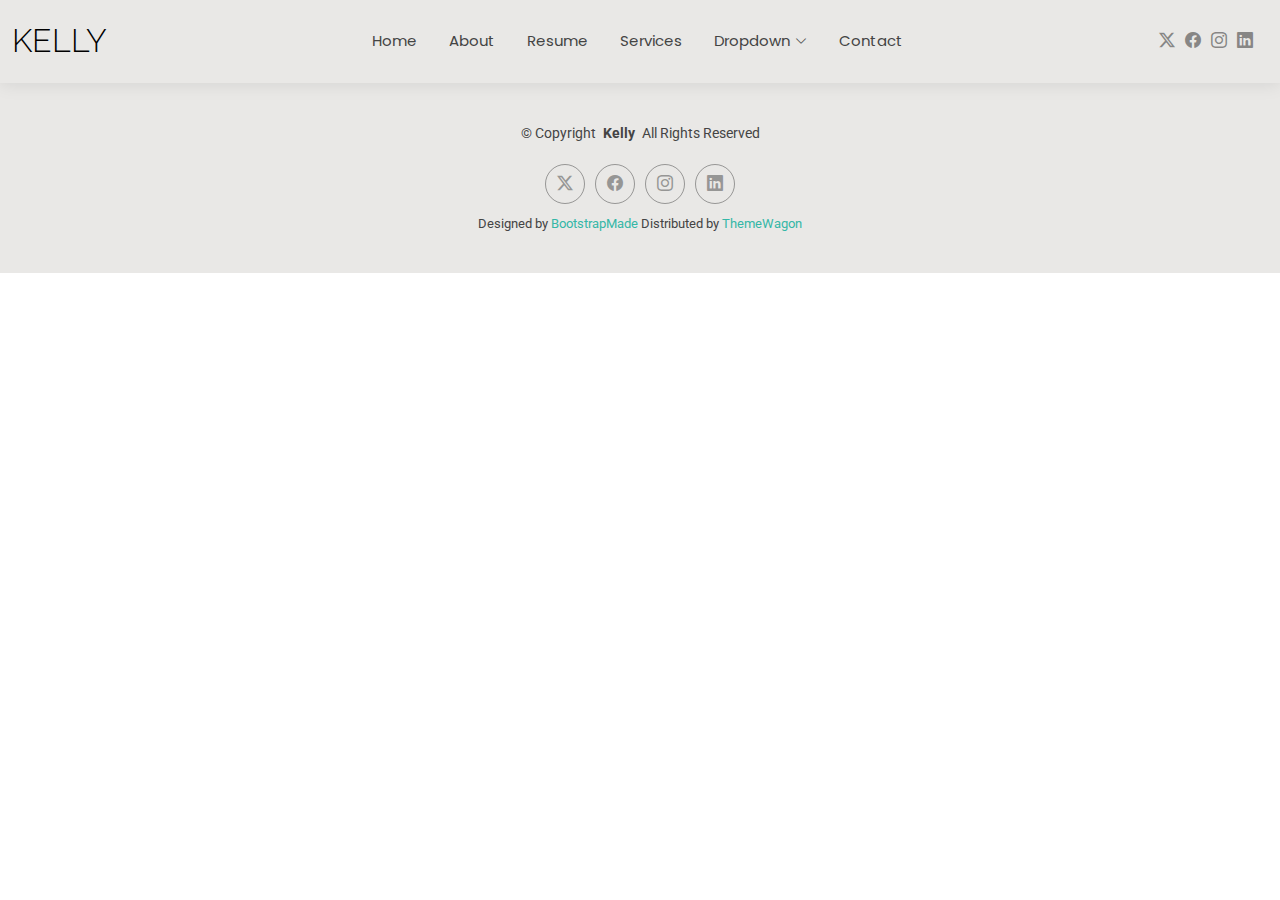
<file: Portfolio.html>
<!DOCTYPE html>
<html lang="en">

<head>
  <meta charset="utf-8">
  <meta content="width=device-width, initial-scale=1.0" name="viewport">
  <title>Portfolio - Akeel's Portfolio</title>
  <meta name="description" content="">
  <meta name="keywords" content="">

  <!-- Favicons -->
  <link href="assets/img/favicon.png" rel="icon">
  <link href="assets/img/apple-touch-icon.png" rel="apple-touch-icon">

  <!-- Fonts -->
  <link href="https://fonts.googleapis.com" rel="preconnect">
  <link href="https://fonts.gstatic.com" rel="preconnect" crossorigin>
  <link href="https://fonts.googleapis.com/css2?family=Roboto:ital,wght@0,100;0,300;0,400;0,500;0,700;0,900;1,100;1,300;1,400;1,500;1,700;1,900&family=Poppins:ital,wght@0,100;0,200;0,300;0,400;0,500;0,600;0,700;0,800;0,900;1,100;1,200;1,300;1,400;1,500;1,600;1,700;1,800;1,900&family=Raleway:ital,wght@0,100;0,200;0,300;0,400;0,500;0,600;0,700;0,800;0,900;1,100;1,200;1,300;1,400;1,500;1,600;1,700;1,800;1,900&display=swap" rel="stylesheet">

  <!-- Vendor CSS Files -->
  <link href="assets/vendor/bootstrap/css/bootstrap.min.css" rel="stylesheet">
  <link href="assets/vendor/bootstrap-icons/bootstrap-icons.css" rel="stylesheet">
  <link href="assets/vendor/aos/aos.css" rel="stylesheet">
  <link href="assets/vendor/swiper/swiper-bundle.min.css" rel="stylesheet">
  <link href="assets/vendor/glightbox/css/glightbox.min.css" rel="stylesheet">

  <!-- Main CSS File -->
  <link href="assets/css/main.css" rel="stylesheet">

  <!-- =======================================================
  * Template Name: Kelly
  * Template URL: https://bootstrapmade.com/kelly-free-bootstrap-cv-resume-html-template/
  * Updated: Aug 07 2024 with Bootstrap v5.3.3
  * Author: BootstrapMade.com
  * License: https://bootstrapmade.com/license/
  ======================================================== -->
</head>

<body class="portfolio-page">

  <header id="header" class="header d-flex align-items-center light-background sticky-top">
    <div class="container-fluid position-relative d-flex align-items-center justify-content-between">

      <a href="index.html" class="logo d-flex align-items-center me-auto me-xl-0">
        <!-- Uncomment the line below if you also wish to use an image logo -->
        <!-- <img src="assets/img/logo.png" alt=""> -->
        <h1 class="sitename">Kelly</h1>
      </a>

      <nav id="navmenu" class="navmenu">
        <ul>
          <li><a href="index.html">Home</a></li>
          <li><a href="about.html">About</a></li>
          <li><a href="resume.html">Resume</a></li>
          <li><a href="services.html">Services</a></li>
          <li class="dropdown"><a href="#"><span>Dropdown</span> <i class="bi bi-chevron-down toggle-dropdown"></i></a>
            <ul>
              <li><a href="#">Dropdown 1</a></li>
              <li class="dropdown"><a href="#"><span>Deep Dropdown</span> <i class="bi bi-chevron-down toggle-dropdown"></i></a>
                <ul>
                  <li><a href="#">Deep Dropdown 1</a></li>
                  <li><a href="#">Deep Dropdown 2</a></li>
                  <li><a href="#">Deep Dropdown 3</a></li>
                  <li><a href="#">Deep Dropdown 4</a></li>
                  <li><a href="#">Deep Dropdown 5</a></li>
                </ul>
              </li>
              <li><a href="#">Dropdown 2</a></li>
              <li><a href="#">Dropdown 3</a></li>
              <li><a href="#">Dropdown 4</a></li>
            </ul>
          </li>
          <li><a href="contact.html">Contact</a></li>
        </ul>
        <i class="mobile-nav-toggle d-xl-none bi bi-list"></i>
      </nav>

      <div class="header-social-links">
        <a href="#" class="twitter"><i class="bi bi-twitter-x"></i></a>
        <a href="#" class="facebook"><i class="bi bi-facebook"></i></a>
        <a href="#" class="instagram"><i class="bi bi-instagram"></i></a>
        <a href="#" class="linkedin"><i class="bi bi-linkedin"></i></a>
      </div>

    </div>
  </header>

  <main class="main">

    <!-- Portfolio Section -->
        </main>

  <footer id="footer" class="footer light-background">

    <div class="container">
      <div class="copyright text-center ">
        <p>© <span>Copyright</span> <strong class="px-1 sitename">Kelly</strong> <span>All Rights Reserved<br></span></p>
      </div>
      <div class="social-links d-flex justify-content-center">
        <a href=""><i class="bi bi-twitter-x"></i></a>
        <a href=""><i class="bi bi-facebook"></i></a>
        <a href=""><i class="bi bi-instagram"></i></a>
        <a href=""><i class="bi bi-linkedin"></i></a>
      </div>
      <div class="credits">
        <!-- All the links in the footer should remain intact. -->
        <!-- You can delete the links only if you've purchased the pro version. -->
        <!-- Licensing information: https://bootstrapmade.com/license/ -->
        <!-- Purchase the pro version with working PHP/AJAX contact form: [buy-url] -->
        Designed by <a href="https://bootstrapmade.com/">BootstrapMade</a> Distributed by <a href=“https://themewagon.com>ThemeWagon
      </div>
    </div>

  </footer>

  <!-- Scroll Top -->
  <a href="#" id="scroll-top" class="scroll-top d-flex align-items-center justify-content-center"><i class="bi bi-arrow-up-short"></i></a>

  <!-- Preloader -->
  <div id="preloader"></div>

  <!-- Vendor JS Files -->
  <script src="assets/vendor/bootstrap/js/bootstrap.bundle.min.js"></script>
  <script src="assets/vendor/php-email-form/validate.js"></script>
  <script src="assets/vendor/aos/aos.js"></script>
  <script src="assets/vendor/waypoints/noframework.waypoints.js"></script>
  <script src="assets/vendor/purecounter/purecounter_vanilla.js"></script>
  <script src="assets/vendor/swiper/swiper-bundle.min.js"></script>
  <script src="assets/vendor/glightbox/js/glightbox.min.js"></script>
  <script src="assets/vendor/imagesloaded/imagesloaded.pkgd.min.js"></script>
  <script src="assets/vendor/isotope-layout/isotope.pkgd.min.js"></script>

  <!-- Main JS File -->
  <script src="assets/js/main.js"></script>

</body>

</html>
</file>
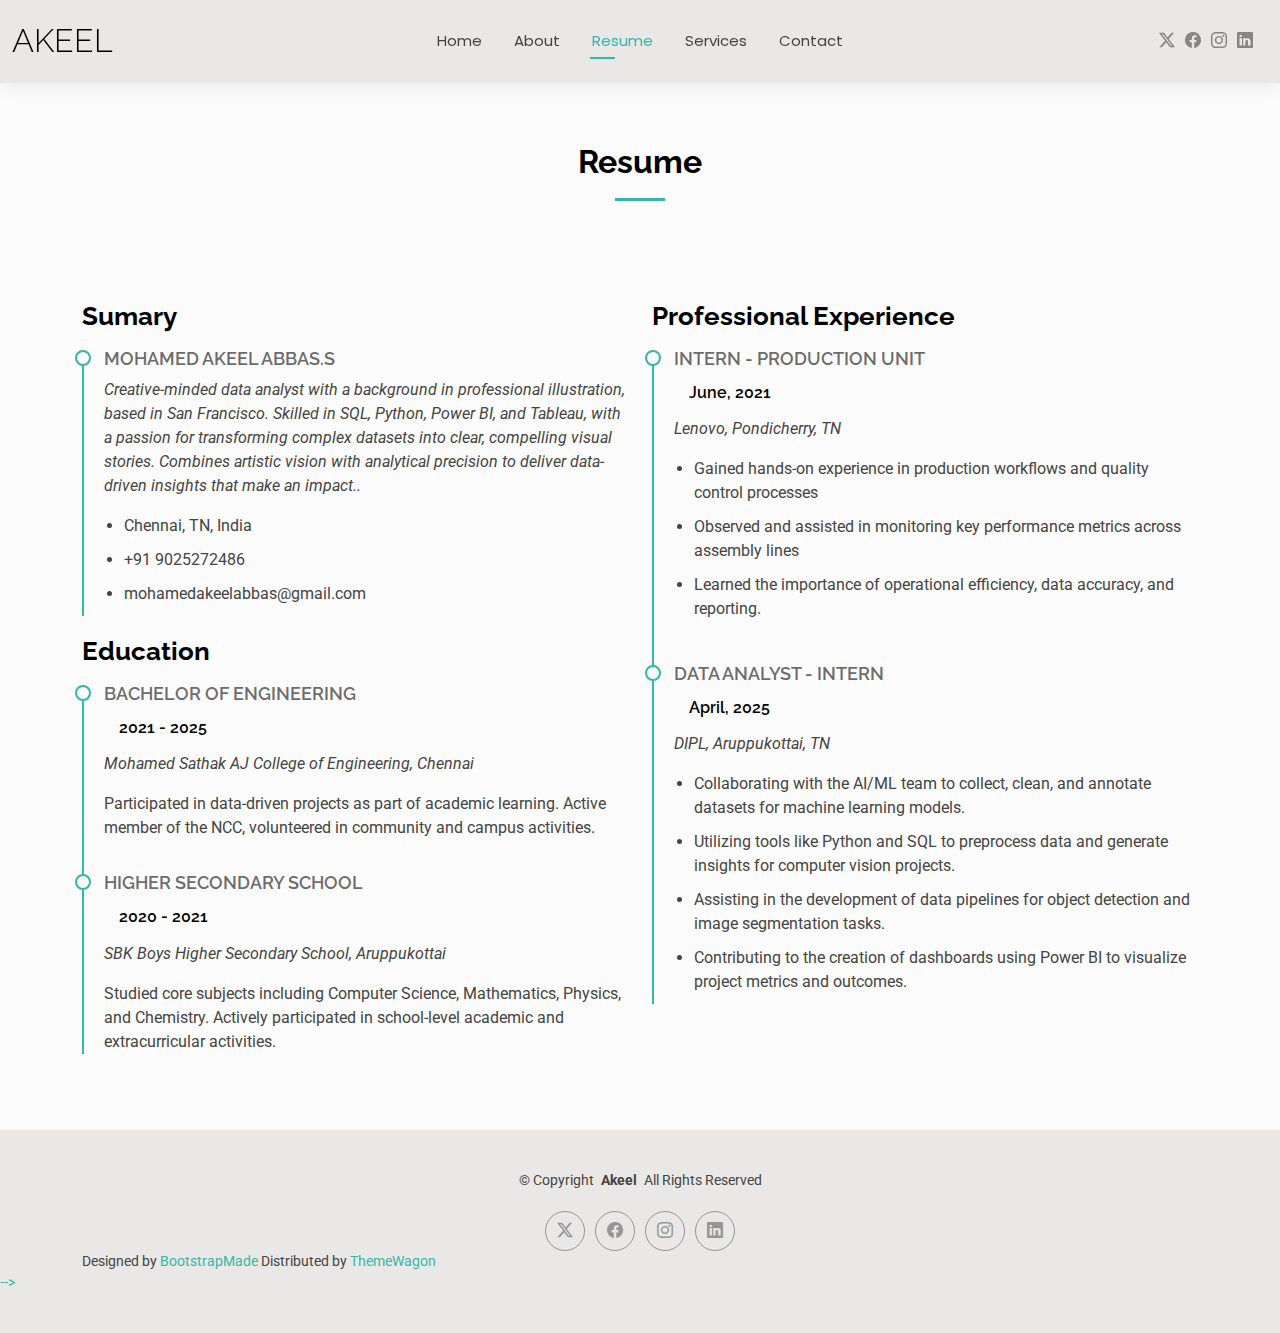
<file: resume.html>
<!DOCTYPE html>
<html lang="en">

<head>
  <meta charset="utf-8">
  <meta content="width=device-width, initial-scale=1.0" name="viewport">
  <title>resume - Akeel's Portfolio</title>
  <meta name="description" content="">
  <meta name="keywords" content="">

  <!-- Favicons -->
  <link href="assets/img/favicon.png" rel="icon">
  <link href="assets/img/apple-touch-icon.png" rel="apple-touch-icon">

  <!-- Fonts -->
  <link href="https://fonts.googleapis.com" rel="preconnect">
  <link href="https://fonts.gstatic.com" rel="preconnect" crossorigin>  
  <link href="https://fonts.googleapis.com/css2?family=Roboto:ital,wght@0,100;0,300;0,400;0,500;0,700;0,900;1,100;1,300;1,400;1,500;1,700;1,900&family=Poppins:ital,wght@0,100;0,200;0,300;0,400;0,500;0,600;0,700;0,800;0,900;1,100;1,200;1,300;1,400;1,500;1,600;1,700;1,800;1,900&family=Raleway:ital,wght@0,100;0,200;0,300;0,400;0,500;0,600;0,700;0,800;0,900;1,100;1,200;1,300;1,400;1,500;1,600;1,700;1,800;1,900&display=swap" rel="stylesheet">

  <!-- Vendor CSS Files -->
  <link href="assets/vendor/bootstrap/css/bootstrap.min.css" rel="stylesheet">
  <link href="assets/vendor/bootstrap-icons/bootstrap-icons.css" rel="stylesheet">
  <link href="assets/vendor/aos/aos.css" rel="stylesheet">
  <link href="assets/vendor/swiper/swiper-bundle.min.css" rel="stylesheet">
  <link href="assets/vendor/glightbox/css/glightbox.min.css" rel="stylesheet">

  <!-- Main CSS File -->
  <link href="assets/css/main.css" rel="stylesheet">

  <!-- =======================================================
  * Template Name: Kelly
  * Template URL: https://bootstrapmade.com/kelly-free-bootstrap-cv-resume-html-template/
  * Updated: Aug 07 2024 with Bootstrap v5.3.3
  * Author: BootstrapMade.com
  * License: https://bootstrapmade.com/license/
  ======================================================== -->
</head>

<body class="resume-page">

  <header id="header" class="header d-flex align-items-center light-background sticky-top">
    <div class="container-fluid position-relative d-flex align-items-center justify-content-between">

      <a href="index.html" class="logo d-flex align-items-center me-auto me-xl-0">
        <!-- Uncomment the line below if you also wish to use an image logo -->
        <!-- <img src="assets/img/logo.png" alt=""> -->
        <h1 class="sitename">Akeel</h1>
      </a>

      <nav id="navmenu" class="navmenu">
        <ul>
          <li><a href="index.html">Home</a></li>
          <li><a href="about.html">About</a></li>
          <li><a href="resume.html" class="active">Resume</a></li>
          <li><a href="services.html">Services</a></li>
          
          <li><a href="contact.html">Contact</a></li>
        </ul>
        <i class="mobile-nav-toggle d-xl-none bi bi-list"></i>
      </nav>

      <div class="header-social-links">
        <a href="#" class="twitter"><i class="bi bi-twitter-x"></i></a>
        <a href="#" class="facebook"><i class="bi bi-facebook"></i></a>
        <a href="#" class="instagram"><i class="bi bi-instagram"></i></a>
        <a href="#" class="linkedin"><i class="bi bi-linkedin"></i></a>
      </div>

    </div>
  </header>

  <main class="main">

    <!-- Resume Section -->
    <section id="resume" class="resume section">

      <!-- Section Title -->
      <div class="container section-title" data-aos="fade-up">
        <h2>Resume</h2>
      </div><!-- End Section Title -->

      <div class="container">

        <div class="row">

          <div class="col-lg-6" data-aos="fade-up" data-aos-delay="100">
            <h3 class="resume-title">Sumary</h3>

            <div class="resume-item pb-0">
              <h4>Mohamed Akeel Abbas.S</h4>
              <p><em>Creative-minded data analyst with a background in professional illustration, based in San Francisco. Skilled in SQL, Python, Power BI, and Tableau, with a passion for transforming complex datasets into clear, compelling visual stories. Combines artistic vision with analytical precision to deliver data-driven insights that make an impact..</em></p>
              <ul>
                <li>Chennai, TN, India</li>
                <li>+91 9025272486</li>
                <li>mohamedakeelabbas@gmail.com</li>
              </ul>
            </div><!-- Edn Resume Item -->

            <h3 class="resume-title">Education</h3>
            <div class="resume-item">
              <h4>Bachelor of Engineering</h4>
              <h5>2021 - 2025</h5>
              <p><em>Mohamed Sathak AJ College of Engineering, Chennai</em></p>
              <p>Participated in data-driven projects as part of academic learning. Active member of the NCC, volunteered in community and campus activities.</p>
            </div><!-- Edn Resume Item -->

            <div class="resume-item">
              <h4>Higher Secondary School</h4>
              <h5>2020 - 2021</h5>
              <p><em>SBK Boys Higher Secondary School, Aruppukottai </em></p>
              <p>Studied core subjects including Computer Science, Mathematics, Physics, and Chemistry. Actively participated in school-level academic and extracurricular activities.</p>
            </div><!-- Edn Resume Item -->

          </div>

          <div class="col-lg-6" data-aos="fade-up" data-aos-delay="200">
            <h3 class="resume-title"> Professional Experience </h3>
            <div class="resume-item">
              <h4>Intern - Production Unit</h4>
              <h5>June, 2021</h5>
              <p><em>Lenovo, Pondicherry, TN </em></p>
              <ul>
                <li>Gained hands-on experience in production workflows and quality control processes</li>
                <li>Observed and assisted in monitoring key performance metrics across assembly lines </li>
                <li>Learned the importance of operational efficiency, data accuracy, and reporting.</li>
              </ul>
            </div><!-- Edn Resume Item -->

            <div class="resume-item">
              <h4>Data Analyst - Intern</h4>
              <h5>April, 2025</h5>
              <p><em>DIPL, Aruppukottai, TN</em></p>
              <ul>
                <li>Collaborating with the AI/ML team to collect, clean, and annotate datasets for machine learning models.</li>
                <li>Utilizing tools like Python and SQL to preprocess data and generate insights for computer vision projects.</li>
                <li>Assisting in the development of data pipelines for object detection and image segmentation tasks.</li>
                <li>Contributing to the creation of dashboards using Power BI to visualize project metrics and outcomes.</li>
              </ul>
            </div><!-- Edn Resume Item -->

          </div>

        </div>

      </div>

    </section><!-- /Resume Section -->

  </main>

  <footer id="footer" class="footer light-background">

    <div class="container">
      <div class="copyright text-center ">
        <p>© <span>Copyright</span> <strong class="px-1 sitename">Akeel</strong> <span>All Rights Reserved<br></span></p>
      </div>
      <div class="social-links d-flex justify-content-center">
        <a href=""><i class="bi bi-twitter-x"></i></a>
        <a href=""><i class="bi bi-facebook"></i></a>
        <a href=""><i class="bi bi-instagram"></i></a>
        <a href=""><i class="bi bi-linkedin"></i></a>
      </div>
<!--       <div class="credits">
        <!-- All the links in the footer should remain intact. -->
        <!-- You can delete the links only if you've purchased the pro version. -->
        <!-- Licensing information: https://bootstrapmade.com/license/ -->
        <!-- Purchase the pro version with working PHP/AJAX contact form: [buy-url] -->
        Designed by <a href="https://bootstrapmade.com/">BootstrapMade</a> Distributed by <a href=“https://themewagon.com>ThemeWagon
      </div> -->
    </div>

  </footer>

  <!-- Scroll Top -->
  <a href="#" id="scroll-top" class="scroll-top d-flex align-items-center justify-content-center"><i class="bi bi-arrow-up-short"></i></a>

  <!-- Preloader -->
  <div id="preloader"></div>

  <!-- Vendor JS Files -->
  <script src="assets/vendor/bootstrap/js/bootstrap.bundle.min.js"></script>
  <script src="assets/vendor/php-email-form/validate.js"></script>
  <script src="assets/vendor/aos/aos.js"></script>
  <script src="assets/vendor/waypoints/noframework.waypoints.js"></script>
  <script src="assets/vendor/purecounter/purecounter_vanilla.js"></script>
  <script src="assets/vendor/swiper/swiper-bundle.min.js"></script>
  <script src="assets/vendor/glightbox/js/glightbox.min.js"></script>
  <script src="assets/vendor/imagesloaded/imagesloaded.pkgd.min.js"></script>
  <script src="assets/vendor/isotope-layout/isotope.pkgd.min.js"></script>

  <!-- Main JS File -->
  <script src="assets/js/main.js"></script>

</body>

</html>
</file>
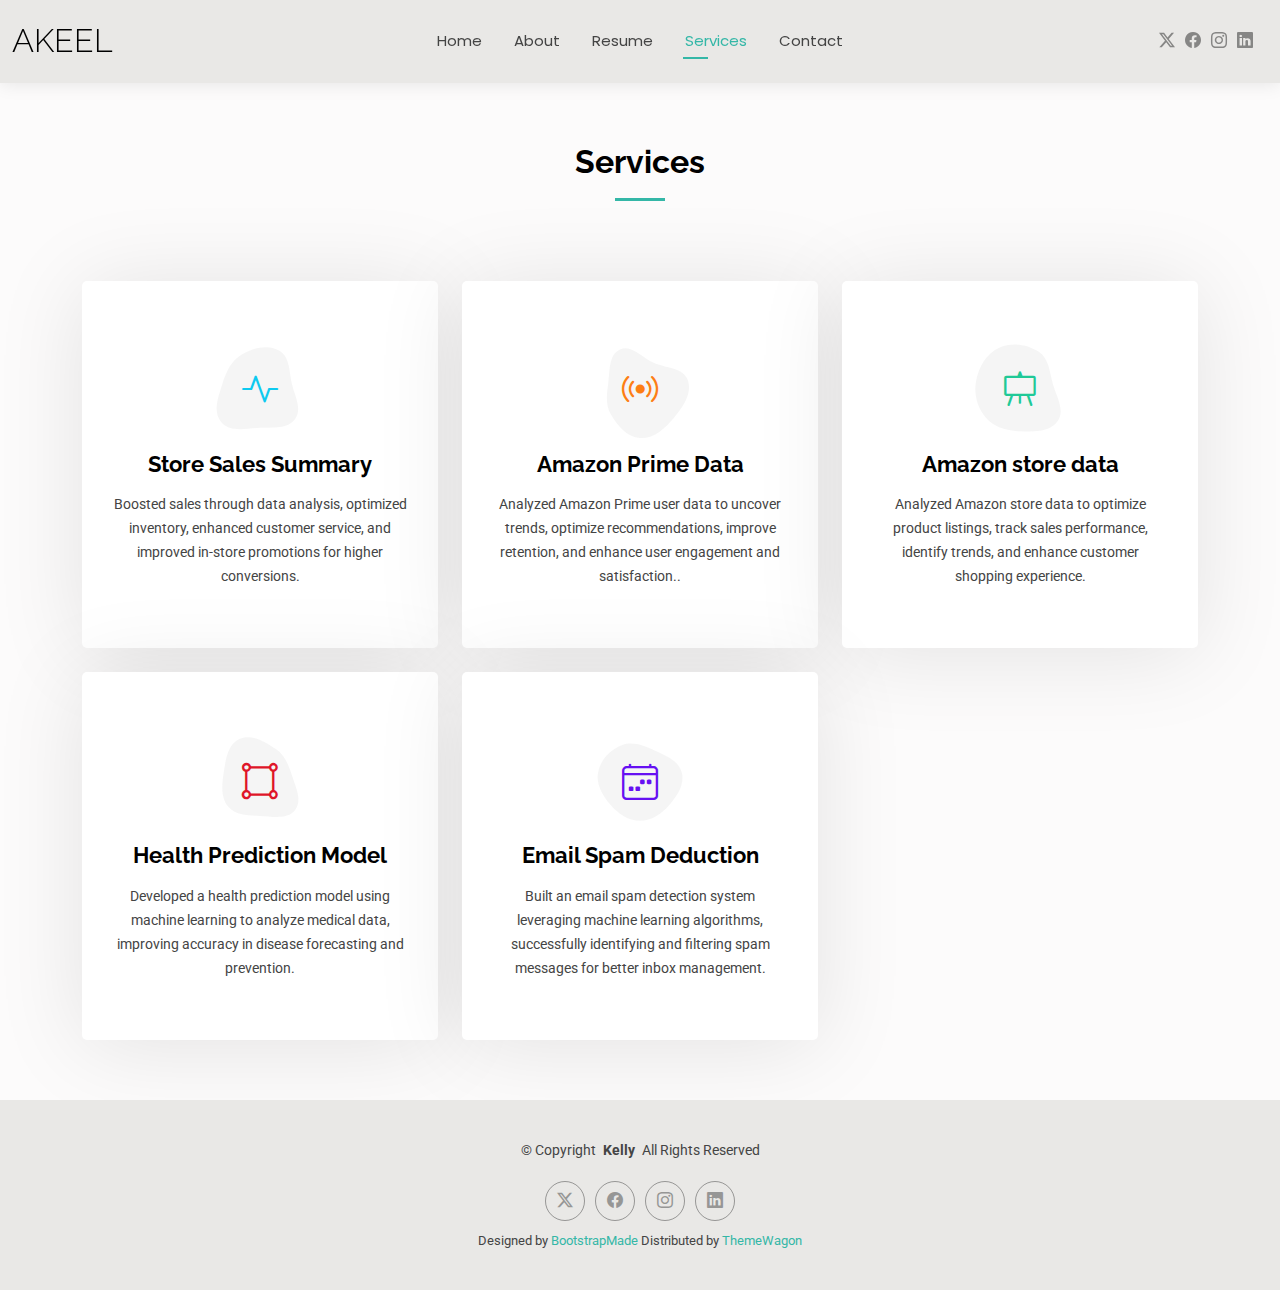
<file: services.html>
<!DOCTYPE html>
<html lang="en">

<head>
  <meta charset="utf-8">
  <meta content="width=device-width, initial-scale=1.0" name="viewport">
  <title>Services - Kelly Bootstrap Template</title>
  <meta name="description" content="">
  <meta name="keywords" content="">

  <!-- Favicons -->
  <link href="assets/img/favicon.png" rel="icon">
  <link href="assets/img/apple-touch-icon.png" rel="apple-touch-icon">

  <!-- Fonts -->
  <link href="https://fonts.googleapis.com" rel="preconnect">
  <link href="https://fonts.gstatic.com" rel="preconnect" crossorigin>
  <link href="https://fonts.googleapis.com/css2?family=Roboto:ital,wght@0,100;0,300;0,400;0,500;0,700;0,900;1,100;1,300;1,400;1,500;1,700;1,900&family=Poppins:ital,wght@0,100;0,200;0,300;0,400;0,500;0,600;0,700;0,800;0,900;1,100;1,200;1,300;1,400;1,500;1,600;1,700;1,800;1,900&family=Raleway:ital,wght@0,100;0,200;0,300;0,400;0,500;0,600;0,700;0,800;0,900;1,100;1,200;1,300;1,400;1,500;1,600;1,700;1,800;1,900&display=swap" rel="stylesheet">

  <!-- Vendor CSS Files -->
  <link href="assets/vendor/bootstrap/css/bootstrap.min.css" rel="stylesheet">
  <link href="assets/vendor/bootstrap-icons/bootstrap-icons.css" rel="stylesheet">
  <link href="assets/vendor/aos/aos.css" rel="stylesheet">
  <link href="assets/vendor/swiper/swiper-bundle.min.css" rel="stylesheet">
  <link href="assets/vendor/glightbox/css/glightbox.min.css" rel="stylesheet">

  <!-- Main CSS File -->
  <link href="assets/css/main.css" rel="stylesheet">

  <!-- =======================================================
  * Template Name: Kelly
  * Template URL: https://bootstrapmade.com/kelly-free-bootstrap-cv-resume-html-template/
  * Updated: Aug 07 2024 with Bootstrap v5.3.3
  * Author: BootstrapMade.com
  * License: https://bootstrapmade.com/license/
  ======================================================== -->
</head>

<body class="services-page">

  <header id="header" class="header d-flex align-items-center light-background sticky-top">
    <div class="container-fluid position-relative d-flex align-items-center justify-content-between">

      <a href="index.html" class="logo d-flex align-items-center me-auto me-xl-0">
        <!-- Uncomment the line below if you also wish to use an image logo -->
        <!-- <img src="assets/img/logo.png" alt=""> -->
        <h1 class="sitename">Akeel</h1>
      </a>

      <nav id="navmenu" class="navmenu">
        <ul>
          <li><a href="index.html">Home</a></li>
          <li><a href="about.html">About</a></li>
          <li><a href="resume.html">Resume</a></li>
          <li><a href="services.html" class="active">Services</a></li>
          
          <li><a href="contact.html">Contact</a></li>
        </ul>
        <i class="mobile-nav-toggle d-xl-none bi bi-list"></i>
      </nav>

      <div class="header-social-links">
        <a href="#" class="twitter"><i class="bi bi-twitter-x"></i></a>
        <a href="#" class="facebook"><i class="bi bi-facebook"></i></a>
        <a href="#" class="instagram"><i class="bi bi-instagram"></i></a>
        <a href="#" class="linkedin"><i class="bi bi-linkedin"></i></a>
      </div>

    </div>
  </header>

  <main class="main">

    <!-- Services Section -->
    <section id="services" class="services section">

      <!-- Section Title -->
      <div class="container section-title" data-aos="fade-up">
        <h2>Services</h2>
      </div><!-- End Section Title -->

      <div class="container">

        <div class="row gy-4">

          <div class="col-lg-4 col-md-6" data-aos="fade-up" data-aos-delay="100">
            <div class="service-item item-cyan position-relative">
              <div class="icon">
                <svg width="100" height="100" viewBox="0 0 600 600" xmlns="http://www.w3.org/2000/svg">
                  <path stroke="none" stroke-width="0" fill="#f5f5f5" d="M300,521.0016835830174C376.1290562159157,517.8887921683347,466.0731472004068,529.7835943286574,510.70327084640275,468.03025145048787C554.3714126377745,407.6079735673963,508.03601936045806,328.9844924480964,491.2728898941984,256.3432110539036C474.5976632858925,184.082847569629,479.9380746630129,96.60480741107993,416.23090153303,58.64404602377083C348.86323505073057,18.502131276798302,261.93793281208167,40.57373210992963,193.5410806939664,78.93577620505333C130.42746243093433,114.334589627462,98.30271207620316,179.96522072025542,76.75703585869454,249.04625023123273C51.97151888228291,328.5150500222984,13.704378332031375,421.85034740162234,66.52175969318436,486.19268352777647C119.04800174914682,550.1803526380478,217.28368757567262,524.383925680826,300,521.0016835830174"></path>
                </svg>
                <i class="bi bi-activity"></i>
              </div>
              <a href="#" class="stretched-link">
                <h3>Store Sales Summary</h3>
              </a>
              <p>Boosted sales through data analysis, optimized inventory, enhanced customer service, and improved in-store promotions for higher conversions.</p>
            </div>
          </div><!-- End Service Item -->

          <div class="col-lg-4 col-md-6" data-aos="fade-up" data-aos-delay="200">
            <div class="service-item item-orange position-relative">
              <div class="icon">
                <svg width="100" height="100" viewBox="0 0 600 600" xmlns="http://www.w3.org/2000/svg">
                  <path stroke="none" stroke-width="0" fill="#f5f5f5" d="M300,582.0697525312426C382.5290701553225,586.8405444964366,449.9789794690241,525.3245884688669,502.5850820975895,461.55621195738473C556.606425686781,396.0723002908107,615.8543463187945,314.28637112970534,586.6730223649479,234.56875336149918C558.9533121215079,158.8439757836574,454.9685369536778,164.00468322053177,381.49747125262974,130.76875717737553C312.15926192815925,99.40240125094834,248.97055460311594,18.661163978235184,179.8680185752513,50.54337015887873C110.5421016452524,82.52863877960104,119.82277516462835,180.83849132639028,109.12597500060166,256.43424936330496C100.08760227029461,320.3096726198365,92.17705696193138,384.0621239912766,124.79988738764834,439.7174275375508C164.83382741302287,508.01625554203684,220.96474134820875,577.5009287672846,300,582.0697525312426"></path>
                </svg>
                <i class="bi bi-broadcast"></i>
              </div>
              <a href="#" class="stretched-link">
                <h3>Amazon Prime Data</h3>
              </a>
              <p>Analyzed Amazon Prime user data to uncover trends, optimize recommendations, improve retention, and enhance user engagement and satisfaction..</p>
            </div>
          </div><!-- End Service Item -->

          <div class="col-lg-4 col-md-6" data-aos="fade-up" data-aos-delay="300">
            <div class="service-item item-teal position-relative">
              <div class="icon">
                <svg width="100" height="100" viewBox="0 0 600 600" xmlns="http://www.w3.org/2000/svg">
                  <path stroke="none" stroke-width="0" fill="#f5f5f5" d="M300,541.5067337569781C382.14930387511276,545.0595476570109,479.8736841581634,548.3450877840088,526.4010558755058,480.5488172755941C571.5218469581645,414.80211281144784,517.5187510058486,332.0715597781072,496.52539010469104,255.14436215662573C477.37192572678356,184.95920475031193,473.57363656557914,105.61284051026155,413.0603344069578,65.22779650032875C343.27470386102294,18.654635553484475,251.2091493199835,5.337323636656869,175.0934190732945,40.62881213300186C97.87086631185822,76.43348514350839,51.98124368387456,156.15599469081315,36.44837278890362,239.84606092416172C21.716077023791087,319.22268207091537,43.775223500013084,401.1760424656574,96.891909868211,461.97329694683043C147.22146801428983,519.5804099606455,223.5754009179313,538.201503339737,300,541.5067337569781"></path>
                </svg>
                <i class="bi bi-easel"></i>
              </div>
              <a href="#" class="stretched-link">
                <h3>Amazon store data</h3>
              </a>
              <p>Analyzed Amazon store data to optimize product listings, track sales performance, identify trends, and enhance customer shopping experience.</p>
            </div>
          </div><!-- End Service Item -->

          <div class="col-lg-4 col-md-6" data-aos="fade-up" data-aos-delay="400">
            <div class="service-item item-red position-relative">
              <div class="icon">
                <svg width="100" height="100" viewBox="0 0 600 600" xmlns="http://www.w3.org/2000/svg">
                  <path stroke="none" stroke-width="0" fill="#f5f5f5" d="M300,503.46388370962813C374.79870501325706,506.71871716319447,464.8034551963731,527.1746412648533,510.4981551193396,467.86667711651364C555.9287308511215,408.9015244558933,512.6030010748507,327.5744911775523,490.211057578863,256.5855673507754C471.097692560561,195.9906835881958,447.69079081568157,138.11976852964426,395.19560036434837,102.3242989838813C329.3053358748298,57.3949838291264,248.02791733380457,8.279543830951368,175.87071277845988,42.242879143198664C103.41431057327972,76.34704239035025,93.79494320519305,170.9812938413882,81.28167332365135,250.07896920659033C70.17666984294237,320.27484674793965,64.84698225790005,396.69656628748305,111.28512138212992,450.4950937839243C156.20124167950087,502.5303643271138,231.32542653798444,500.4755392045468,300,503.46388370962813"></path>
                </svg>
                <i class="bi bi-bounding-box-circles"></i>
              </div>
              <a href="#" class="stretched-link">
                <h3>Health Prediction Model</h3>
              </a>
              <p>Developed a health prediction model using machine learning to analyze medical data, improving accuracy in disease forecasting and prevention.</p>
              <a href="#" class="stretched-link"></a>
            </div>
          </div><!-- End Service Item -->

          <div class="col-lg-4 col-md-6" data-aos="fade-up" data-aos-delay="500">
            <div class="service-item item-indigo position-relative">
              <div class="icon">
                <svg width="100" height="100" viewBox="0 0 600 600" xmlns="http://www.w3.org/2000/svg">
                  <path stroke="none" stroke-width="0" fill="#f5f5f5" d="M300,532.3542879108572C369.38199826031484,532.3153073249985,429.10787420159085,491.63046689027357,474.5244479745417,439.17860296908856C522.8885846962883,383.3225815378663,569.1668002868075,314.3205725914397,550.7432151929288,242.7694973846089C532.6665558377875,172.5657663291529,456.2379748765914,142.6223662098291,390.3689995646985,112.34683881706744C326.66090330228417,83.06452184765237,258.84405631176094,53.51806209861945,193.32584062364296,78.48882559362697C121.61183558270385,105.82097193414197,62.805066853699245,167.19869350419734,48.57481801355237,242.6138429142374C34.843463184063346,315.3850353017275,76.69343916112496,383.4422959591041,125.22947124332185,439.3748458443577C170.7312796277747,491.8107796887764,230.57421082200815,532.3932930995766,300,532.3542879108572"></path>
                </svg>
                <i class="bi bi-calendar4-week icon"></i>
              </div>
              <a href="#" class="stretched-link">
                <h3> Email Spam Deduction </h3> 
              </a>
              <p>Built an email spam detection system leveraging machine learning algorithms, successfully identifying and filtering spam messages for better inbox management.</p>
              <a href="#" class="stretched-link"></a>
            </div>
          </div><!-- End Service Item -->

        </div>

      </div>

    </section><!-- /Services Section -->

  </main>

  <footer id="footer" class="footer light-background">

    <div class="container">
      <div class="copyright text-center ">
        <p>© <span>Copyright</span> <strong class="px-1 sitename">Kelly</strong> <span>All Rights Reserved<br></span></p>
      </div>
      <div class="social-links d-flex justify-content-center">
        <a href=""><i class="bi bi-twitter-x"></i></a>
        <a href=""><i class="bi bi-facebook"></i></a>
        <a href=""><i class="bi bi-instagram"></i></a>
        <a href=""><i class="bi bi-linkedin"></i></a>
      </div>
      <div class="credits">
        <!-- All the links in the footer should remain intact. -->
        <!-- You can delete the links only if you've purchased the pro version. -->
        <!-- Licensing information: https://bootstrapmade.com/license/ -->
        <!-- Purchase the pro version with working PHP/AJAX contact form: [buy-url] -->
        Designed by <a href="https://bootstrapmade.com/">BootstrapMade</a> Distributed by <a href=“https://themewagon.com>ThemeWagon
      </div>
    </div>

  </footer>

  <!-- Scroll Top -->
  <a href="#" id="scroll-top" class="scroll-top d-flex align-items-center justify-content-center"><i class="bi bi-arrow-up-short"></i></a>

  <!-- Preloader -->
  <div id="preloader"></div>

  <!-- Vendor JS Files -->
  <script src="assets/vendor/bootstrap/js/bootstrap.bundle.min.js"></script>
  <script src="assets/vendor/php-email-form/validate.js"></script>
  <script src="assets/vendor/aos/aos.js"></script>
  <script src="assets/vendor/waypoints/noframework.waypoints.js"></script>
  <script src="assets/vendor/purecounter/purecounter_vanilla.js"></script>
  <script src="assets/vendor/swiper/swiper-bundle.min.js"></script>
  <script src="assets/vendor/glightbox/js/glightbox.min.js"></script>
  <script src="assets/vendor/imagesloaded/imagesloaded.pkgd.min.js"></script>
  <script src="assets/vendor/isotope-layout/isotope.pkgd.min.js"></script>

  <!-- Main JS File -->
  <script src="assets/js/main.js"></script>

</body>

</html>
</file>
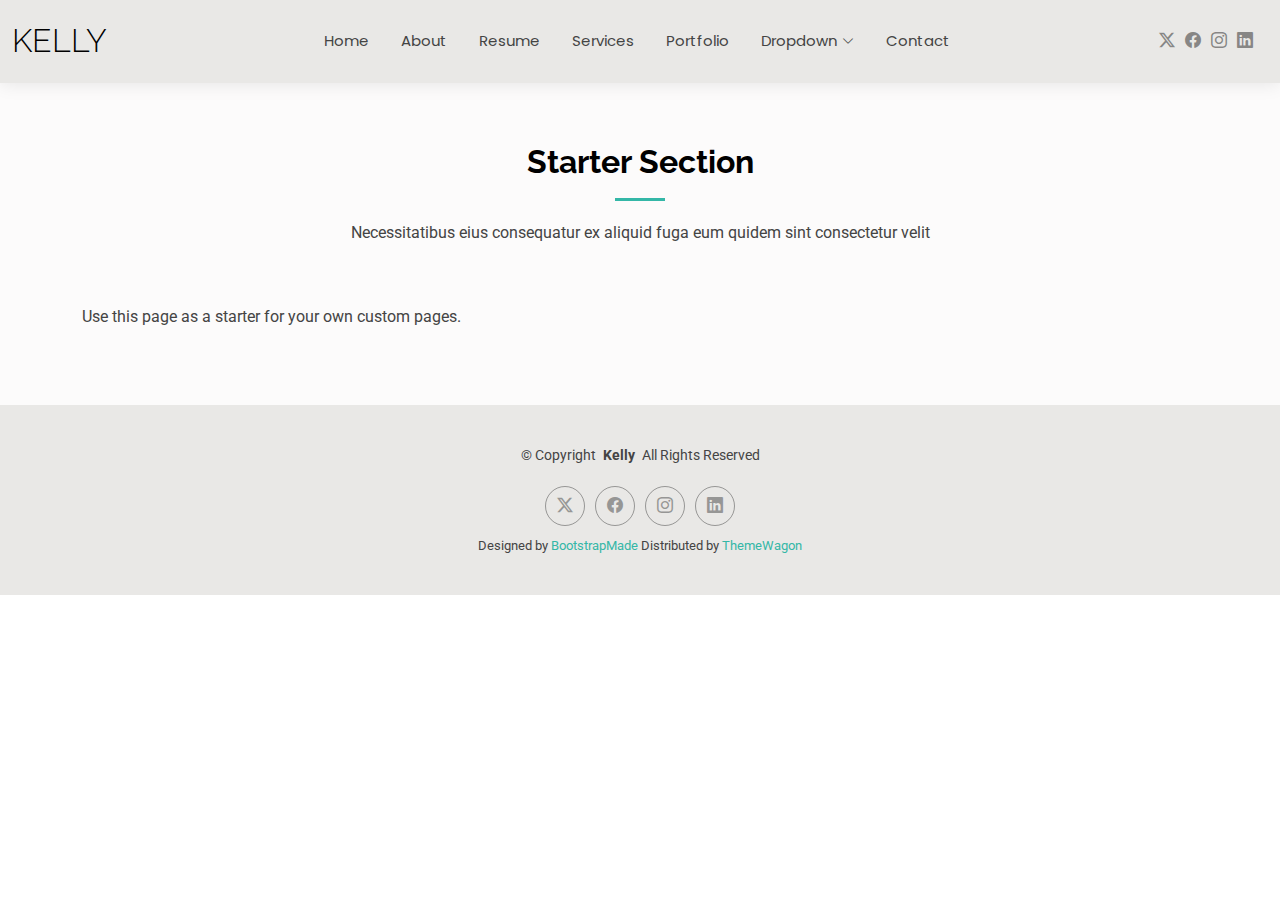
<file: starter-page.html>
<!DOCTYPE html>
<html lang="en">

<head>
  <meta charset="utf-8">
  <meta content="width=device-width, initial-scale=1.0" name="viewport">
  <title>Starter Page - Kelly Bootstrap Template</title>
  <meta name="description" content="">
  <meta name="keywords" content="">

  <!-- Favicons -->
  <link href="assets/img/favicon.png" rel="icon">
  <link href="assets/img/apple-touch-icon.png" rel="apple-touch-icon">

  <!-- Fonts -->
  <link href="https://fonts.googleapis.com" rel="preconnect">
  <link href="https://fonts.gstatic.com" rel="preconnect" crossorigin>
  <link href="https://fonts.googleapis.com/css2?family=Roboto:ital,wght@0,100;0,300;0,400;0,500;0,700;0,900;1,100;1,300;1,400;1,500;1,700;1,900&family=Poppins:ital,wght@0,100;0,200;0,300;0,400;0,500;0,600;0,700;0,800;0,900;1,100;1,200;1,300;1,400;1,500;1,600;1,700;1,800;1,900&family=Raleway:ital,wght@0,100;0,200;0,300;0,400;0,500;0,600;0,700;0,800;0,900;1,100;1,200;1,300;1,400;1,500;1,600;1,700;1,800;1,900&display=swap" rel="stylesheet">

  <!-- Vendor CSS Files -->
  <link href="assets/vendor/bootstrap/css/bootstrap.min.css" rel="stylesheet">
  <link href="assets/vendor/bootstrap-icons/bootstrap-icons.css" rel="stylesheet">
  <link href="assets/vendor/aos/aos.css" rel="stylesheet">
  <link href="assets/vendor/swiper/swiper-bundle.min.css" rel="stylesheet">
  <link href="assets/vendor/glightbox/css/glightbox.min.css" rel="stylesheet">

  <!-- Main CSS File -->
  <link href="assets/css/main.css" rel="stylesheet">

  <!-- =======================================================
  * Template Name: Kelly
  * Template URL: https://bootstrapmade.com/kelly-free-bootstrap-cv-resume-html-template/
  * Updated: Aug 07 2024 with Bootstrap v5.3.3
  * Author: BootstrapMade.com
  * License: https://bootstrapmade.com/license/
  ======================================================== -->
</head>

<body class="starter-page-page">

  <header id="header" class="header d-flex align-items-center light-background sticky-top">
    <div class="container-fluid position-relative d-flex align-items-center justify-content-between">

      <a href="index.html" class="logo d-flex align-items-center me-auto me-xl-0">
        <!-- Uncomment the line below if you also wish to use an image logo -->
        <!-- <img src="assets/img/logo.png" alt=""> -->
        <h1 class="sitename">Kelly</h1>
      </a>

      <nav id="navmenu" class="navmenu">
        <ul>
          <li><a href="index.html">Home</a></li>
          <li><a href="about.html">About</a></li>
          <li><a href="resume.html">Resume</a></li>
          <li><a href="services.html">Services</a></li>
          <li><a href="portfolio.html">Portfolio</a></li>
          <li class="dropdown"><a href="#"><span>Dropdown</span> <i class="bi bi-chevron-down toggle-dropdown"></i></a>
            <ul>
              <li><a href="#">Dropdown 1</a></li>
              <li class="dropdown"><a href="#"><span>Deep Dropdown</span> <i class="bi bi-chevron-down toggle-dropdown"></i></a>
                <ul>
                  <li><a href="#">Deep Dropdown 1</a></li>
                  <li><a href="#">Deep Dropdown 2</a></li>
                  <li><a href="#">Deep Dropdown 3</a></li>
                  <li><a href="#">Deep Dropdown 4</a></li>
                  <li><a href="#">Deep Dropdown 5</a></li>
                </ul>
              </li>
              <li><a href="#">Dropdown 2</a></li>
              <li><a href="#">Dropdown 3</a></li>
              <li><a href="#">Dropdown 4</a></li>
            </ul>
          </li>
          <li><a href="contact.html">Contact</a></li>
        </ul>
        <i class="mobile-nav-toggle d-xl-none bi bi-list"></i>
      </nav>

      <div class="header-social-links">
        <a href="#" class="twitter"><i class="bi bi-twitter-x"></i></a>
        <a href="#" class="facebook"><i class="bi bi-facebook"></i></a>
        <a href="#" class="instagram"><i class="bi bi-instagram"></i></a>
        <a href="#" class="linkedin"><i class="bi bi-linkedin"></i></a>
      </div>

    </div>
  </header>

  <main class="main">

    <!-- Starter Section Section -->
    <section id="starter-section" class="starter-section section">

      <!-- Section Title -->
      <div class="container section-title" data-aos="fade-up">
        <h2>Starter Section</h2>
        <p>Necessitatibus eius consequatur ex aliquid fuga eum quidem sint consectetur velit</p>
      </div><!-- End Section Title -->

      <div class="container" data-aos="fade-up">
        <p>Use this page as a starter for your own custom pages.</p>
      </div>

    </section><!-- /Starter Section Section -->

  </main>

  <footer id="footer" class="footer light-background">

    <div class="container">
      <div class="copyright text-center ">
        <p>© <span>Copyright</span> <strong class="px-1 sitename">Kelly</strong> <span>All Rights Reserved<br></span></p>
      </div>
      <div class="social-links d-flex justify-content-center">
        <a href=""><i class="bi bi-twitter-x"></i></a>
        <a href=""><i class="bi bi-facebook"></i></a>
        <a href=""><i class="bi bi-instagram"></i></a>
        <a href=""><i class="bi bi-linkedin"></i></a>
      </div>
      <div class="credits">
        <!-- All the links in the footer should remain intact. -->
        <!-- You can delete the links only if you've purchased the pro version. -->
        <!-- Licensing information: https://bootstrapmade.com/license/ -->
        <!-- Purchase the pro version with working PHP/AJAX contact form: [buy-url] -->
        Designed by <a href="https://bootstrapmade.com/">BootstrapMade</a> Distributed by <a href=“https://themewagon.com>ThemeWagon
      </div>
    </div>

  </footer>

  <!-- Scroll Top -->
  <a href="#" id="scroll-top" class="scroll-top d-flex align-items-center justify-content-center"><i class="bi bi-arrow-up-short"></i></a>

  <!-- Preloader -->
  <div id="preloader"></div>

  <!-- Vendor JS Files -->
  <script src="assets/vendor/bootstrap/js/bootstrap.bundle.min.js"></script>
  <script src="assets/vendor/php-email-form/validate.js"></script>
  <script src="assets/vendor/aos/aos.js"></script>
  <script src="assets/vendor/waypoints/noframework.waypoints.js"></script>
  <script src="assets/vendor/purecounter/purecounter_vanilla.js"></script>
  <script src="assets/vendor/swiper/swiper-bundle.min.js"></script>
  <script src="assets/vendor/glightbox/js/glightbox.min.js"></script>
  <script src="assets/vendor/imagesloaded/imagesloaded.pkgd.min.js"></script>
  <script src="assets/vendor/isotope-layout/isotope.pkgd.min.js"></script>

  <!-- Main JS File -->
  <script src="assets/js/main.js"></script>

</body>

</html>
</file>
<file: assets/css/main.css>
/**
* Template Name: Kelly
* Template URL: https://bootstrapmade.com/kelly-free-bootstrap-cv-resume-html-template/
* Updated: Aug 07 2024 with Bootstrap v5.3.3
* Author: BootstrapMade.com
* License: https://bootstrapmade.com/license/
*/

/*--------------------------------------------------------------
# Font & Color Variables
# Help: https://bootstrapmade.com/color-system/
--------------------------------------------------------------*/
/* Fonts */
:root {
  --default-font: "Roboto",  system-ui, -apple-system, "Segoe UI", Roboto, "Helvetica Neue", Arial, "Noto Sans", "Liberation Sans", sans-serif, "Apple Color Emoji", "Segoe UI Emoji", "Segoe UI Symbol", "Noto Color Emoji";
  --heading-font: "Raleway",  sans-serif;
  --nav-font: "Poppins",  sans-serif;
}

/* Global Colors - The following color variables are used throughout the website. Updating them here will change the color scheme of the entire website */
:root { 
  --background-color: #fcfbfb; /* Background color for the entire website, including individual sections */
  --default-color: #444444; /* Default color used for the majority of the text content across the entire website */
  --heading-color: #000000; /* Color for headings, subheadings and title throughout the website */
  --accent-color: #34b7a7; /* Accent color that represents your brand on the website. It's used for buttons, links, and other elements that need to stand out */
  --surface-color: #ffffff; /* The surface color is used as a background of boxed elements within sections, such as cards, icon boxes, or other elements that require a visual separation from the global background. */
  --contrast-color: #ffffff; /* Contrast color for text, ensuring readability against backgrounds of accent, heading, or default colors. */
}

/* Nav Menu Colors - The following color variables are used specifically for the navigation menu. They are separate from the global colors to allow for more customization options */
:root {
  --nav-color: #444444;  /* The default color of the main navmenu links */
  --nav-hover-color: #34b7a7; /* Applied to main navmenu links when they are hovered over or active */
  --nav-mobile-background-color: #ffffff; /* Used as the background color for mobile navigation menu */
  --nav-dropdown-background-color: #ffffff; /* Used as the background color for dropdown items that appear when hovering over primary navigation items */
  --nav-dropdown-color: #444444; /* Used for navigation links of the dropdown items in the navigation menu. */
  --nav-dropdown-hover-color: #34b7a7; /* Similar to --nav-hover-color, this color is applied to dropdown navigation links when they are hovered over. */
}

/* Color Presets - These classes override global colors when applied to any section or element, providing reuse of the sam color scheme. */

.light-background {
  --background-color: #e9e8e6;
  --surface-color: #ffffff;
}

.dark-background {
  --background-color: #060606;
  --default-color: #ffffff;
  --heading-color: #ffffff;
  --surface-color: #252525;
  --contrast-color: #ffffff;
}

/* Smooth scroll */
:root {
  scroll-behavior: smooth;
}

/*--------------------------------------------------------------
# General Styling & Shared Classes
--------------------------------------------------------------*/
body {
  color: var(--default-color);
  background-color: var(--bfackground-color);
  font-family: var(--default-font);
}

a {
  color: var(--accent-color);
  text-decoration: none;
  transition: 0.3s;
}

a:hover {
  color: color-mix(in srgb, var(--accent-color), transparent 25%);
  text-decoration: none;
}

h1,
h2,
h3,
h4,
h5,
h6 {
  color: var(--heading-color);
  font-family: var(--heading-font);
}

/* PHP Email Form Messages
------------------------------*/
.php-email-form .error-message {
  display: none;
  background: #df1529;
  color: #ffffff;
  text-align: left;
  padding: 15px;
  margin-bottom: 24px;
  font-weight: 600;
}

.php-email-form .sent-message {
  display: none;
  color: #ffffff;
  background: #059652;
  text-align: center;
  padding: 15px;
  margin-bottom: 24px;
  font-weight: 600;
}

.php-email-form .loading {
  display: none;
  background: var(--surface-color);
  text-align: center;
  padding: 15px;
  margin-bottom: 24px;
}

.php-email-form .loading:before {
  content: "";
  display: inline-block;
  border-radius: 50%;
  width: 24px;
  height: 24px;
  margin: 0 10px -6px 0;
  border: 3px solid var(--accent-color);
  border-top-color: var(--surface-color);
  animation: php-email-form-loading 1s linear infinite;
}

@keyframes php-email-form-loading {
  0% {
    transform: rotate(0deg);
  }

  100% {
    transform: rotate(360deg);
  }
}

/*--------------------------------------------------------------
# Global Header
--------------------------------------------------------------*/
.header {
  color: var(--default-color);
  background-color: var(--background-color);
  padding: 15px 0;
  transition: all 0.5s;
  z-index: 997;
  box-shadow: 0px 0 18px rgba(0, 0, 0, 0.1);
}

.header .logo {
  line-height: 1;
}

.header .logo img {
  max-height: 36px;
  margin-right: 8px;
}

.header .logo h1 {
  font-size: 32px;
  margin: 0;
  font-weight: 300;
  text-transform: uppercase;
  color: var(--heading-color);
}

.header .header-social-links {
  padding-right: 15px;
}

.header .header-social-links a {
  color: color-mix(in srgb, var(--default-color), transparent 40%);
  padding-left: 6px;
  display: inline-block;
  transition: 0.3s;
  font-size: 16px;
}

.header .header-social-links a:hover {
  color: var(--accent-color);
}

.header .header-social-links a i {
  line-height: 0px;
}

@media (max-width: 1200px) {
  .header .logo {
    order: 1;
  }

  .header .header-social-links {
    order: 2;
  }

  .header .navmenu {
    order: 3;
  }
}

/*--------------------------------------------------------------
# Navigation Menu
--------------------------------------------------------------*/
/* Desktop Navigation */
@media (min-width: 1200px) {
  .navmenu {
    padding: 0;
  }

  .navmenu ul {
    margin: 0;
    padding: 0;
    display: flex;
    list-style: none;
    align-items: center;
  }

  .navmenu li {
    position: relative;
  }

  .navmenu>ul>li {
    white-space: nowrap;
    padding: 15px 14px;
  }

  .navmenu>ul>li:last-child {
    padding-right: 0;
  }

  .navmenu a,
  .navmenu a:focus {
    color: var(--nav-color);
    font-size: 15px;
    padding: 0 2px;
    font-family: var(--nav-font);
    font-weight: 400;
    display: flex;
    align-items: center;
    justify-content: space-between;
    white-space: nowrap;
    transition: 0.3s;
    position: relative;
  }

  .navmenu a i,
  .navmenu a:focus i {
    font-size: 12px;
    line-height: 0;
    margin-left: 5px;
    transition: 0.3s;
  }

  .navmenu>ul>li>a:before {
    content: "";
    position: absolute;
    height: 2px;
    bottom: -6px;
    left: 0;
    background-color: var(--nav-hover-color);
    visibility: hidden;
    width: 0px;
    transition: all 0.3s ease-in-out 0s;
  }

  .navmenu a:hover:before,
  .navmenu li:hover>a:before,
  .navmenu .active:before {
    visibility: visible;
    width: 25px;
  }

  .navmenu li:hover>a,
  .navmenu .active,
  .navmenu .active:focus {
    color: var(--nav-hover-color);
  }

  .navmenu .dropdown ul {
    margin: 0;
    padding: 10px 0;
    background: var(--nav-dropdown-background-color);
    display: block;
    position: absolute;
    visibility: hidden;
    left: 14px;
    top: 130%;
    opacity: 0;
    transition: 0.3s;
    border-radius: 4px;
    z-index: 99;
    box-shadow: 0px 0px 30px rgba(0, 0, 0, 0.1);
  }

  .navmenu .dropdown ul li {
    min-width: 200px;
  }

  .navmenu .dropdown ul a {
    padding: 10px 20px;
    font-size: 15px;
    text-transform: none;
    color: var(--nav-dropdown-color);
  }

  .navmenu .dropdown ul a i {
    font-size: 12px;
  }

  .navmenu .dropdown ul a:hover,
  .navmenu .dropdown ul .active:hover,
  .navmenu .dropdown ul li:hover>a {
    color: var(--nav-dropdown-hover-color);
  }

  .navmenu .dropdown:hover>ul {
    opacity: 1;
    top: 100%;
    visibility: visible;
  }

  .navmenu .dropdown .dropdown ul {
    top: 0;
    left: -90%;
    visibility: hidden;
  }

  .navmenu .dropdown .dropdown:hover>ul {
    opacity: 1;
    top: 0;
    left: -100%;
    visibility: visible;
  }
}

/* Mobile Navigation */
@media (max-width: 1199px) {
  .mobile-nav-toggle {
    color: var(--nav-color);
    font-size: 28px;
    line-height: 0;
    margin-right: 10px;
    cursor: pointer;
    transition: color 0.3s;
  }

  .navmenu {
    padding: 0;
    z-index: 9997;
  }

  .navmenu ul {
    display: none;
    list-style: none;
    position: absolute;
    inset: 60px 20px 20px 20px;
    padding: 10px 0;
    margin: 0;
    border-radius: 6px;
    background-color: var(--nav-mobile-background-color);
    border: 1px solid color-mix(in srgb, var(--default-color), transparent 90%);
    box-shadow: none;
    overflow-y: auto;
    transition: 0.3s;
    z-index: 9998;
  }

  .navmenu a,
  .navmenu a:focus {
    color: var(--nav-dropdown-color);
    padding: 10px 20px;
    font-family: var(--nav-font);
    font-size: 17px;
    font-weight: 500;
    display: flex;
    align-items: center;
    justify-content: space-between;
    white-space: nowrap;
    transition: 0.3s;
  }

  .navmenu a i,
  .navmenu a:focus i {
    font-size: 12px;
    line-height: 0;
    margin-left: 5px;
    width: 30px;
    height: 30px;
    display: flex;
    align-items: center;
    justify-content: center;
    border-radius: 50%;
    transition: 0.3s;
    background-color: color-mix(in srgb, var(--accent-color), transparent 90%);
  }

  .navmenu a i:hover,
  .navmenu a:focus i:hover {
    background-color: var(--accent-color);
    color: var(--contrast-color);
  }

  .navmenu a:hover,
  .navmenu .active,
  .navmenu .active:focus {
    color: var(--nav-dropdown-hover-color);
  }

  .navmenu .active i,
  .navmenu .active:focus i {
    background-color: var(--accent-color);
    color: var(--contrast-color);
    transform: rotate(180deg);
  }

  .navmenu .dropdown ul {
    position: static;
    display: none;
    z-index: 99;
    padding: 10px 0;
    margin: 10px 20px;
    background-color: var(--nav-dropdown-background-color);
    transition: all 0.5s ease-in-out;
  }

  .navmenu .dropdown ul ul {
    background-color: rgba(33, 37, 41, 0.1);
  }

  .navmenu .dropdown>.dropdown-active {
    display: block;
    background-color: rgba(33, 37, 41, 0.03);
  }

  .mobile-nav-active {
    overflow: hidden;
  }

  .mobile-nav-active .mobile-nav-toggle {
    color: #fff;
    position: absolute;
    font-size: 32px;
    top: 15px;
    right: 15px;
    margin-right: 0;
    z-index: 9999;
  }

  .mobile-nav-active .navmenu {
    position: fixed;
    overflow: hidden;
    inset: 0;
    background: rgba(33, 37, 41, 0.8);
    transition: 0.3s;
  }

  .mobile-nav-active .navmenu>ul {
    display: block;
  }
}

/*--------------------------------------------------------------
# Global Footer
--------------------------------------------------------------*/
.footer {
  color: var(--default-color);
  background-color: var(--background-color);
  font-size: 14px;
  padding: 40px 0;
  position: relative;
}

.footer .copyright p {
  margin-bottom: 0;
}

.footer .social-links {
  margin-top: 20px;
}

.footer .social-links a {
  display: flex;
  align-items: center;
  justify-content: center;
  width: 40px;
  height: 40px;
  border-radius: 50%;
  border: 1px solid color-mix(in srgb, var(--default-color), transparent 50%);
  font-size: 16px;
  color: color-mix(in srgb, var(--default-color), transparent 50%);
  margin: 0 5px;
  transition: 0.3s;
}

.footer .social-links a:hover {
  color: var(--accent-color);
  border-color: var(--accent-color);
}

.footer .credits {
  margin-top: 10px;
  font-size: 13px;
  text-align: center;
}

/*--------------------------------------------------------------
# Preloader
--------------------------------------------------------------*/
#preloader {
  position: fixed;
  inset: 0;
  z-index: 9999;
  overflow: hidden;
  background-color: var(--background-color);
  transition: all 0.6s ease-out;
  width: 100%;
  height: 100vh;
}

#preloader:before,
#preloader:after {
  content: "";
  position: absolute;
  border: 4px solid var(--accent-color);
  border-radius: 50%;
  animation: animate-preloader 2s cubic-bezier(0, 0.2, 0.8, 1) infinite;
}

#preloader:after {
  animation-delay: -0.5s;
}

@keyframes animate-preloader {
  0% {
    width: 10px;
    height: 10px;
    top: calc(50% - 5px);
    left: calc(50% - 5px);
    opacity: 1;
  }

  100% {
    width: 72px;
    height: 72px;
    top: calc(50% - 36px);
    left: calc(50% - 36px);
    opacity: 0;
  }
}

/*--------------------------------------------------------------
# Scroll Top Button
--------------------------------------------------------------*/
.scroll-top {
  position: fixed;
  visibility: hidden;
  opacity: 0;
  right: 15px;
  bottom: -15px;
  z-index: 99999;
  background-color: var(--accent-color);
  width: 44px;
  height: 44px;
  border-radius: 50px;
  transition: all 0.4s;
}

.scroll-top i {
  font-size: 24px;
  color: var(--contrast-color);
  line-height: 0;
}

.scroll-top:hover {
  background-color: color-mix(in srgb, var(--accent-color), transparent 20%);
  color: var(--contrast-color);
}

.scroll-top.active {
  visibility: visible;
  opacity: 1;
  bottom: 15px;
}

/*--------------------------------------------------------------
# Disable aos animation delay on mobile devices
--------------------------------------------------------------*/
@media screen and (max-width: 768px) {
  [data-aos-delay] {
    transition-delay: 0 !important;
  }
}

/*--------------------------------------------------------------
# Global Page Titles & Breadcrumbs
--------------------------------------------------------------*/
.page-title {
  color: var(--default-color);
  background-color: var(--background-color);
  padding: 25px 0;
  position: relative;
  border-bottom: 1px solid color-mix(in srgb, var(--default-color), transparent 85%);
}

.page-title h1 {
  font-size: 24px;
  font-weight: 400;
}

.page-title .breadcrumbs ol {
  display: flex;
  flex-wrap: wrap;
  list-style: none;
  padding: 0;
  margin: 0;
  font-size: 14px;
  font-weight: 400;
}

.page-title .breadcrumbs ol li+li {
  padding-left: 10px;
}

.page-title .breadcrumbs ol li+li::before {
  content: "/";
  display: inline-block;
  padding-right: 10px;
  color: color-mix(in srgb, var(--default-color), transparent 70%);
}

/*--------------------------------------------------------------
# Global Sections
--------------------------------------------------------------*/
section,
.section {
  color: var(--default-color);
  background-color: var(--background-color);
  padding: 60px 0;
  scroll-margin-top: 100px;
  overflow: clip;
}

@media (max-width: 1199px) {

  section,
  .section {
    scroll-margin-top: 66px;
  }
}

/*--------------------------------------------------------------
# Global Section Titles
--------------------------------------------------------------*/
.section-title {
  text-align: center;
  padding-bottom: 60px;
  position: relative;
}

.section-title h2 {
  font-size: 32px;
  font-weight: 700;
  margin-bottom: 20px;
  padding-bottom: 20px;
  position: relative;
}

.section-title h2:after {
  content: "";
  position: absolute;
  display: block;
  width: 50px;
  height: 3px;
  background: var(--accent-color);
  left: 0;
  right: 0;
  bottom: 0;
  margin: auto;
}

.section-title p {
  margin-bottom: 0;
}

/*--------------------------------------------------------------
# Hero Section
--------------------------------------------------------------*/
.hero {
  width: 100%;
  min-height: calc(100vh - 82px);
  position: relative;
  padding: 80px 0;
  display: flex;
  align-items: center;
  justify-content: center;
}

@media (max-width: 1200px) {
  .hero {
    min-height: calc(100vh - 68px);
  }
}

.hero img {
  position: absolute;
  inset: 0;
  display: block;
  width: 100%;
  height: 100%;
  object-fit: cover;
  z-index: 1;
}

.hero .container {
  position: relative;
  z-index: 3;
}

.hero h2 {
  margin: 0;
  font-size: 48px;
  font-weight: 700;
}

.hero p {
  margin: 10px 0 0 0;
  font-size: 24px;
  color: var(--heading-color);
}

.hero .btn-get-started {
  color: var(--contrast-color);
  background: var(--accent-color);
  font-family: var(--heading-font);
  text-transform: uppercase;
  font-weight: 600;
  font-size: 12px;
  letter-spacing: 1px;
  display: inline-block;
  padding: 12px 40px;
  border-radius: 50px;
  transition: 0.5s;
  margin-top: 30px;
}

.hero .btn-get-started:hover {
  background: color-mix(in srgb, var(--accent-color) 90%, white 20%);
}

@media (max-width: 768px) {
  .hero h2 {
    font-size: 32px;
  }

  .hero p {
    font-size: 18px;
  }
}

/*--------------------------------------------------------------
# About Section
--------------------------------------------------------------*/
.about .content h2 {
  font-weight: 700;
  font-size: 24px;
}

.about .content ul {
  list-style: none;
  padding: 0;
}

.about .content ul li {
  margin-bottom: 20px;
  display: flex;
  align-items: center;
}

.about .content ul strong {
  margin-right: 10px;
}

.about .content ul i {
  font-size: 16px;
  margin-right: 5px;
  color: var(--accent-color);
  line-height: 0;
}

/*--------------------------------------------------------------
# Skills Section
--------------------------------------------------------------*/
.skills .progress {
  height: 60px;
  display: block;
  background: none;
  border-radius: 0;
}

.skills .progress .skill {
  color: var(--heading-color);
  padding: 0;
  margin: 0 0 6px 0;
  text-transform: uppercase;
  display: block;
  font-weight: 600;
  font-family: var(--heading-font);
}

.skills .progress .skill .val {
  float: right;
  font-style: normal;
}

.skills .progress-bar-wrap {
  background: color-mix(in srgb, var(--default-color), transparent 90%);
  height: 10px;
}

.skills .progress-bar {
  width: 1px;
  height: 10px;
  transition: 0.9s;
  background-color: var(--accent-color);
}

/*--------------------------------------------------------------
# Stats Section
--------------------------------------------------------------*/
.stats .stats-item {
  padding: 30px;
  width: 100%;
}

.stats .stats-item span {
  color: var(--heading-color);
  font-size: 48px;
  display: block;
  font-weight: 700;
  margin-bottom: 20px;
  padding-bottom: 20px;
  position: relative;
}

.stats .stats-item span:after {
  content: "";
  position: absolute;
  display: block;
  width: 25px;
  height: 3px;
  background: var(--accent-color);
  left: 0;
  right: 0;
  bottom: 0;
  margin: auto;
}

.stats .stats-item p {
  color: color-mix(in srgb, var(--default-color), transparent 40%);
  padding: 0;
  margin: 0;
  font-family: var(--heading-font);
  font-weight: 500;
}

/*--------------------------------------------------------------
# Testimonials Section
--------------------------------------------------------------*/
.testimonials .section-header {
  margin-bottom: 40px;
}

.testimonials .testimonials-carousel,
.testimonials .testimonials-slider {
  overflow: hidden;
}

.testimonials .testimonial-item {
  text-align: center;
}

.testimonials .testimonial-item .testimonial-img {
  width: 120px;
  border-radius: 50%;
  border: 4px solid var(--background-color);
  margin: 0 auto;
}

.testimonials .testimonial-item h3 {
  font-size: 20px;
  font-weight: bold;
  margin: 10px 0 5px 0;
}

.testimonials .testimonial-item h4 {
  font-size: 14px;
  color: color-mix(in srgb, var(--default-color), transparent 40%);
  margin: 0 0 15px 0;
}

.testimonials .testimonial-item .stars {
  margin-bottom: 15px;
}

.testimonials .testimonial-item .stars i {
  color: #ffc107;
  margin: 0 1px;
}

.testimonials .testimonial-item .quote-icon-left,
.testimonials .testimonial-item .quote-icon-right {
  color: color-mix(in srgb, var(--accent-color), transparent 50%);
  font-size: 26px;
  line-height: 0;
}

.testimonials .testimonial-item .quote-icon-left {
  display: inline-block;
  left: -5px;
  position: relative;
}

.testimonials .testimonial-item .quote-icon-right {
  display: inline-block;
  right: -5px;
  position: relative;
  top: 10px;
  transform: scale(-1, -1);
}

.testimonials .testimonial-item p {
  font-style: italic;
  margin: 0 auto 15px auto;
}

.testimonials .swiper-wrapper {
  height: auto;
}

.testimonials .swiper-pagination {
  margin-top: 20px;
  position: relative;
}

.testimonials .swiper-pagination .swiper-pagination-bullet {
  width: 12px;
  height: 12px;
  opacity: 1;
  background-color: color-mix(in srgb, var(--default-color), transparent 85%);
}

.testimonials .swiper-pagination .swiper-pagination-bullet-active {
  background-color: var(--accent-color);
}

@media (min-width: 992px) {
  .testimonials .testimonial-item p {
    width: 80%;
  }
}

/*--------------------------------------------------------------
# Resume Section
--------------------------------------------------------------*/
.resume .resume-title {
  color: var(--heading-color);
  font-size: 26px;
  font-weight: 700;
  margin-top: 20px;
  margin-bottom: 20px;
}

.resume .resume-item {
  padding: 0 0 20px 20px;
  margin-top: -2px;
  border-left: 2px solid var(--accent-color);
  position: relative;
}

.resume .resume-item h4 {
  line-height: 18px;
  font-size: 18px;
  font-weight: 600;
  text-transform: uppercase;
  color: color-mix(in srgb, var(--default-color), transparent 20%);
  margin-bottom: 10px;
}

.resume .resume-item h5 {
  font-size: 16px;
  padding: 5px 15px;
  display: inline-block;
  font-weight: 600;
  margin-bottom: 10px;
}

.resume .resume-item ul {
  padding-left: 20px;
}

.resume .resume-item ul li {
  padding-bottom: 10px;
}

.resume .resume-item:last-child {
  padding-bottom: 0;
}

.resume .resume-item::before {
  content: "";
  position: absolute;
  width: 16px;
  height: 16px;
  border-radius: 50px;
  left: -9px;
  top: 0;
  background: var(--background-color);
  border: 2px solid var(--accent-color);
}

/*--------------------------------------------------------------
# Services Section
--------------------------------------------------------------*/
.services .service-item {
  background-color: var(--surface-color);
  box-shadow: 0px 5px 90px 0px rgba(0, 0, 0, 0.1);
  height: 100%;
  padding: 60px 30px;
  text-align: center;
  transition: 0.3s;
  border-radius: 5px;
}

.services .service-item .icon {
  margin: 0 auto;
  width: 100px;
  height: 100px;
  display: flex;
  align-items: center;
  justify-content: center;
  transition: ease-in-out 0.3s;
  position: relative;
}

.services .service-item .icon i {
  font-size: 36px;
  transition: 0.5s;
  position: relative;
}

.services .service-item .icon svg {
  position: absolute;
  top: 0;
  left: 0;
}

.services .service-item .icon svg path {
  transition: 0.5s;
  fill: color-mix(in srgb, var(--default-color), transparent 95%);
}

.services .service-item h3 {
  font-weight: 700;
  margin: 10px 0 15px 0;
  font-size: 22px;
}

.services .service-item p {
  line-height: 24px;
  font-size: 14px;
  margin-bottom: 0;
}

.services .service-item:hover {
  box-shadow: 0px 5px 35px 0px rgba(0, 0, 0, 0.1);
}

.services .service-item.item-cyan i {
  color: #0dcaf0;
}

.services .service-item.item-cyan:hover .icon i {
  color: #fff;
}

.services .service-item.item-cyan:hover .icon path {
  fill: #0dcaf0;
}

.services .service-item.item-orange i {
  color: #fd7e14;
}

.services .service-item.item-orange:hover .icon i {
  color: #fff;
}

.services .service-item.item-orange:hover .icon path {
  fill: #fd7e14;
}

.services .service-item.item-teal i {
  color: #20c997;
}

.services .service-item.item-teal:hover .icon i {
  color: #fff;
}

.services .service-item.item-teal:hover .icon path {
  fill: #20c997;
}

.services .service-item.item-red i {
  color: #df1529;
}

.services .service-item.item-red:hover .icon i {
  color: #fff;
}

.services .service-item.item-red:hover .icon path {
  fill: #df1529;
}

.services .service-item.item-indigo i {
  color: #6610f2;
}

.services .service-item.item-indigo:hover .icon i {
  color: #fff;
}

.services .service-item.item-indigo:hover .icon path {
  fill: #6610f2;
}

.services .service-item.item-pink i {
  color: #f3268c;
}

.services .service-item.item-pink:hover .icon i {
  color: #fff;
}

.services .service-item.item-pink:hover .icon path {
  fill: #f3268c;
}

/*--------------------------------------------------------------
# Portfolio Section
--------------------------------------------------------------*/
.portfolio .portfolio-filters {
  padding: 0;
  margin: 0 auto 20px auto;
  list-style: none;
  text-align: center;
}

.portfolio .portfolio-filters li {
  cursor: pointer;
  display: inline-block;
  padding: 8px 20px 10px 20px;
  margin: 0;
  font-size: 15px;
  font-weight: 500;
  line-height: 1;
  margin-bottom: 5px;
  border-radius: 50px;
  transition: all 0.3s ease-in-out;
  font-family: var(--heading-font);
}

.portfolio .portfolio-filters li:hover,
.portfolio .portfolio-filters li.filter-active {
  color: var(--contrast-color);
  background-color: var(--accent-color);
}

.portfolio .portfolio-filters li:first-child {
  margin-left: 0;
}

.portfolio .portfolio-filters li:last-child {
  margin-right: 0;
}

@media (max-width: 575px) {
  .portfolio .portfolio-filters li {
    font-size: 14px;
    margin: 0 0 10px 0;
  }
}

.portfolio .portfolio-item {
  position: relative;
  overflow: hidden;
}

.portfolio .portfolio-item .portfolio-info {
  opacity: 0;
  position: absolute;
  left: 12px;
  right: 12px;
  bottom: -100%;
  z-index: 3;
  transition: all ease-in-out 0.5s;
  background: color-mix(in srgb, var(--surface-color), transparent 10%);
  padding: 15px;
}

.portfolio .portfolio-item .portfolio-info h4 {
  font-size: 18px;
  font-weight: 600;
  padding-right: 50px;
}

.portfolio .portfolio-item .portfolio-info p {
  color: color-mix(in srgb, var(--default-color), transparent 30%);
  font-size: 14px;
  margin-bottom: 0;
  padding-right: 50px;
}

.portfolio .portfolio-item .portfolio-info .preview-link,
.portfolio .portfolio-item .portfolio-info .details-link {
  position: absolute;
  right: 50px;
  font-size: 24px;
  top: calc(50% - 14px);
  color: color-mix(in srgb, var(--default-color), transparent 30%);
  transition: 0.3s;
  line-height: 0;
}

.portfolio .portfolio-item .portfolio-info .preview-link:hover,
.portfolio .portfolio-item .portfolio-info .details-link:hover {
  color: var(--accent-color);
}

.portfolio .portfolio-item .portfolio-info .details-link {
  right: 14px;
  font-size: 28px;
}

.portfolio .portfolio-item:hover .portfolio-info {
  opacity: 1;
  bottom: 0;
}

/*--------------------------------------------------------------
# Portfolio Details Section
--------------------------------------------------------------*/
.portfolio-details .portfolio-details-slider img {
  width: 100%;
}

.portfolio-details .portfolio-details-slider .swiper-pagination {
  margin-top: 20px;
  position: relative;
}

.portfolio-details .portfolio-details-slider .swiper-pagination .swiper-pagination-bullet {
  width: 12px;
  height: 12px;
  background-color: color-mix(in srgb, var(--default-color), transparent 85%);
  opacity: 1;
}

.portfolio-details .portfolio-details-slider .swiper-pagination .swiper-pagination-bullet-active {
  background-color: var(--accent-color);
}

.portfolio-details .portfolio-info {
  background-color: var(--surface-color);
  padding: 30px;
  box-shadow: 0px 0 30px rgba(0, 0, 0, 0.1);
}

.portfolio-details .portfolio-info h3 {
  font-size: 22px;
  font-weight: 700;
  margin-bottom: 20px;
  padding-bottom: 20px;
  border-bottom: 1px solid color-mix(in srgb, var(--default-color), transparent 85%);
}

.portfolio-details .portfolio-info ul {
  list-style: none;
  padding: 0;
  font-size: 15px;
}

.portfolio-details .portfolio-info ul li+li {
  margin-top: 10px;
}

.portfolio-details .portfolio-description {
  padding-top: 30px;
}

.portfolio-details .portfolio-description h2 {
  font-size: 26px;
  font-weight: 700;
  margin-bottom: 20px;
}

.portfolio-details .portfolio-description p {
  padding: 0;
  color: color-mix(in srgb, var(--default-color), transparent 30%);
}

/*--------------------------------------------------------------
# Contact Section
--------------------------------------------------------------*/
.contact .info-wrap {
  background-color: var(--surface-color);
  box-shadow: 0px 0px 20px rgba(0, 0, 0, 0.1);
  padding: 30px;
}

@media (max-width: 575px) {
  .contact .info-wrap {
    padding: 20px;
  }
}

.contact .info-item {
  margin-bottom: 40px;
}

.contact .info-item i {
  font-size: 20px;
  color: var(--accent-color);
  background: color-mix(in srgb, var(--accent-color), transparent 92%);
  width: 44px;
  height: 44px;
  display: flex;
  justify-content: center;
  align-items: center;
  border-radius: 50px;
  transition: all 0.3s ease-in-out;
  margin-right: 15px;
}

.contact .info-item h3 {
  padding: 0;
  font-size: 18px;
  font-weight: 700;
  margin-bottom: 5px;
}

.contact .info-item p {
  padding: 0;
  margin-bottom: 0;
  font-size: 14px;
}

.contact .info-item:hover i {
  background: var(--accent-color);
  color: var(--contrast-color);
}

.contact .php-email-form {
  background-color: var(--surface-color);
  height: 100%;
  padding: 30px;
  box-shadow: 0px 0px 20px rgba(0, 0, 0, 0.1);
}

@media (max-width: 575px) {
  .contact .php-email-form {
    padding: 20px;
  }
}

.contact .php-email-form input[type=text],
.contact .php-email-form input[type=email],
.contact .php-email-form textarea {
  font-size: 14px;
  padding: 10px 15px;
  box-shadow: none;
  border-radius: 0;
  color: var(--default-color);
  background-color: var(--surface-color);
  border-color: color-mix(in srgb, var(--default-color), transparent 80%);
}

.contact .php-email-form input[type=text]:focus,
.contact .php-email-form input[type=email]:focus,
.contact .php-email-form textarea:focus {
  border-color: var(--accent-color);
}

.contact .php-email-form input[type=text]::placeholder,
.contact .php-email-form input[type=email]::placeholder,
.contact .php-email-form textarea::placeholder {
  color: color-mix(in srgb, var(--default-color), transparent 70%);
}

.contact .php-email-form button[type=submit] {
  color: var(--contrast-color);
  background: var(--accent-color);
  border: 0;
  padding: 10px 30px;
  transition: 0.4s;
  border-radius: 50px;
}

.contact .php-email-form button[type=submit]:hover {
  background: color-mix(in srgb, var(--accent-color), transparent 25%);
}

/*--------------------------------------------------------------
# Starter Section Section
--------------------------------------------------------------*/
.starter-section {
  /* Add your styles here */
}
</file>
